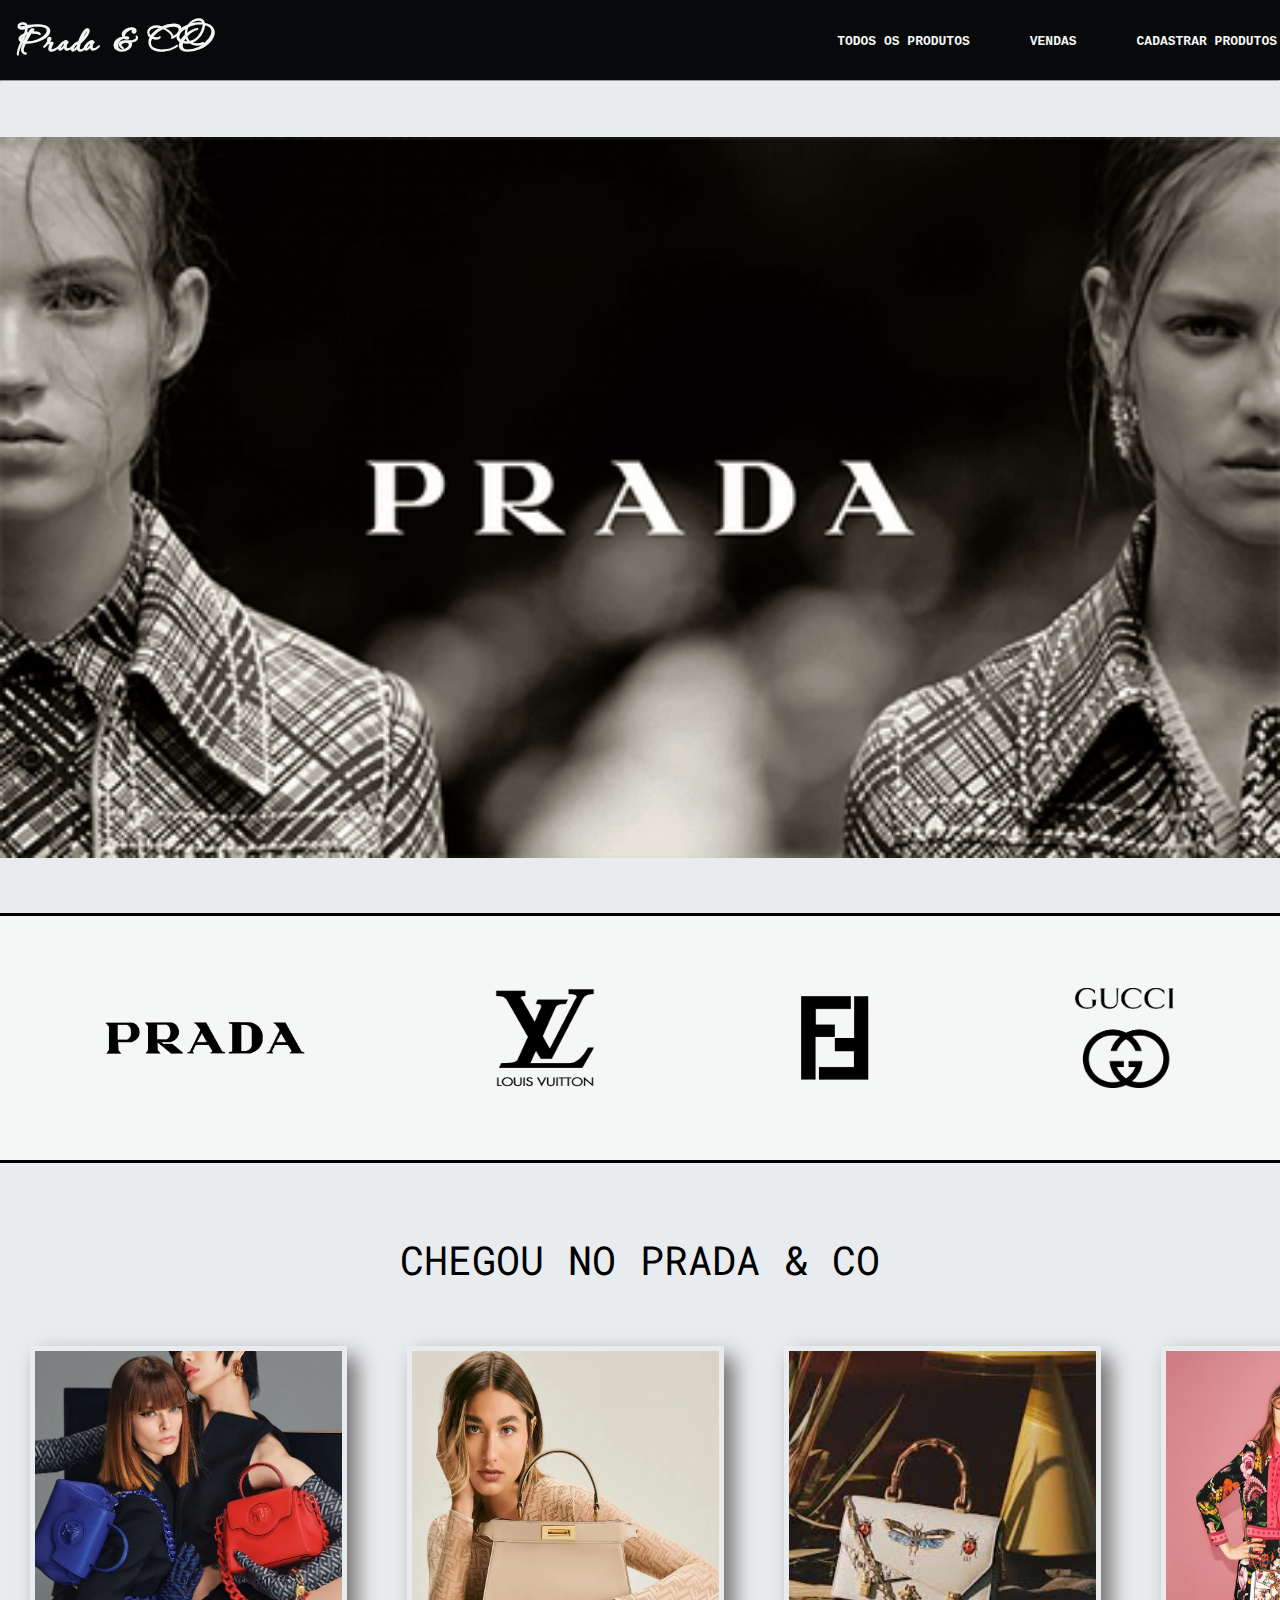
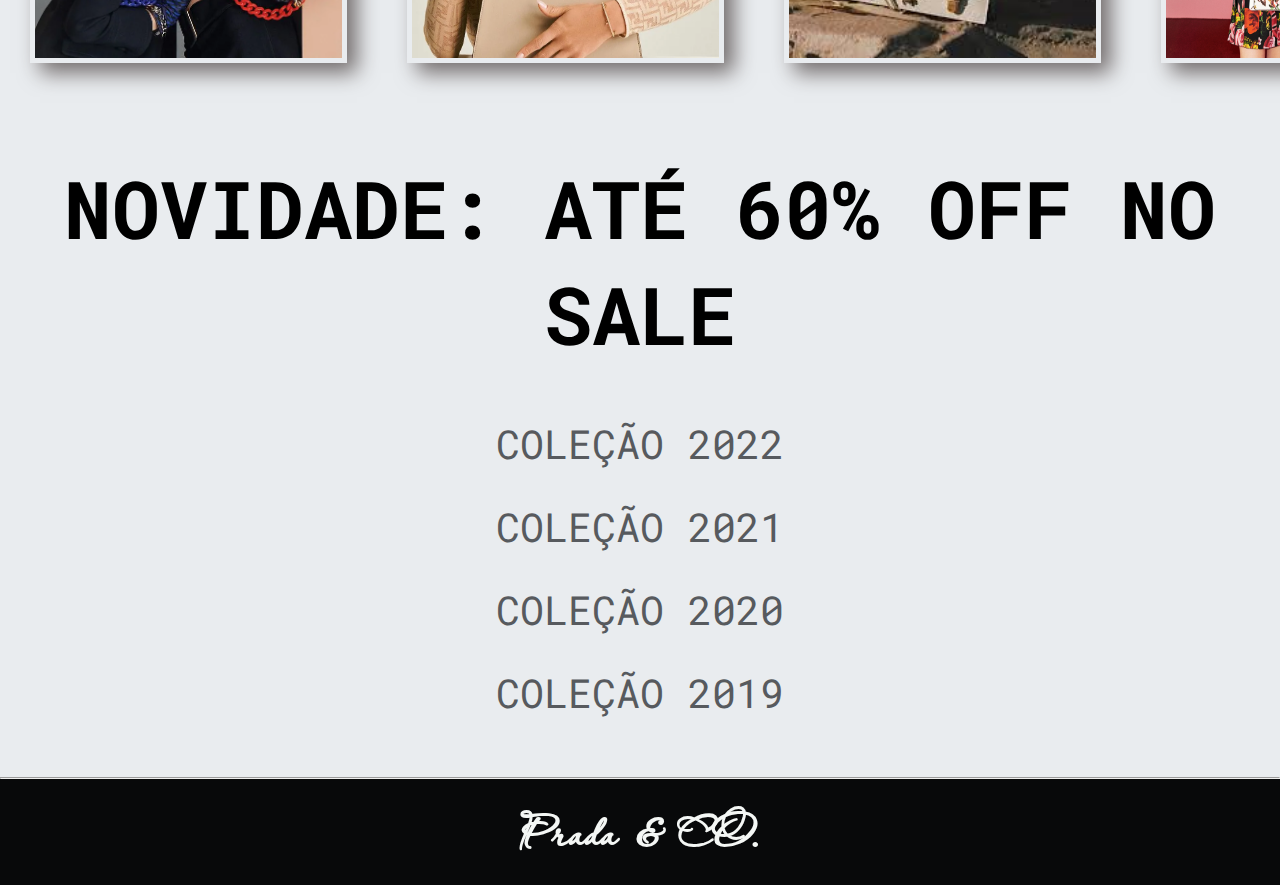
<file: index.html>
<!DOCTYPE html>
<html lang="pt-br">

<head>
    <meta charset="UTF-8">
    <meta http-equiv="X-UA-Compatible" content="IE=edge">
    <meta name="viewport" content="width=device-width, initial-scale=1.0">
    <!-- <meta http-equiv="Content-Security-Policy"
        content="default-src 'self'; img-src 'self' https://*; child-src 'none';"> -->
    <meta name="description" content="E-commerce de bolsas de Grife">
    <meta name="author" content="Isabela Gonçalves">
    <title>Prada</title>
    <link rel="shortcut icon" href="imagens/logo.png" type="image/x-icon">
    <link rel="stylesheet" href="header.css">
    <link rel="stylesheet" href="main.css">
    <link rel="stylesheet" href="footer.css">


</head>

<body>
    <header>
        <nav class="navbar">
            <a class="logo" href="index.html">
                Prada & CO
            </a>
            <ul class="navmenu">
                <li>
                    <a href="produtoscadastrados.html" class="navlink">
                        TODOS OS PRODUTOS
                    </a>

                </li>
                <li>
                    <a href="vendas.html" class="navlink">
                        VENDAS
                    </a>
                </li>
                <li>
                    <a href="cadastrarprodutos.html" class="navlink">
                        CADASTRAR PRODUTOS
                    </a>
                </li>
            </ul>
        </nav>
    </header>
    <hr>

    <main>
        <div class="videoinicial">
            <!-- <video autoplay loop muted playsinline src="imagens/cq5dam.video.pradanux-large.1920.1080.webm" width="1350"
                height="799" alt="video de apresentação" alt="video apresentação"></video> -->
            <img src="imagens/pradapagvendas.gif.gif">
        </div>
        <div class="container0">
            <img src="imagens/logopradacabeçalho.png" alt="imagem logo prada" class="prada">
            <img src="imagens/logolvindex.png" alt="imagem logo louisvuitton" class="lv">
            <img src="imagens/logofendiindex.png" alt="imagem logo fendi" class="fendi">
            <img src="imagens/Guccirodapé.png" alt="imagem logo gucci" class="gucci">
        </div>

        <!-- <div class="container">
            <div class="items">
                <img src="imagens/imagemindex.webp" class="itemsimg1" alt="coleção de bolsa 2022 gucci"></img>
            </div>
            <div class="items">
                <img src="imagens/gucciindex.jpg" class="itemsimg2" alt="coleção 2022 gucci&addidas"></img>
            </div>
        </div> -->
        <div class="chegou">
            <p>CHEGOU NO PRADA & CO</p>
        </div>
        <div class="container3">
            <div class="items3">
                <img src="imagens/imagemindex.webp" alt="coleção 2022 bolsas fendi" class="items3">     
            </div>

            <div class="items3">
                <img src="imagens/sasha.webp" alt="coleção 2022 bolsas fendi" class="items3"></img>
            </div>
            <div class="items3">
                <img src="imagens/guccibolsa.jpeg" alt="coleção 2022 bolsas fendi" class="items3"></img>
            </div>
            <div class="items3">
                <img src="imagens/gucci-garden.jpg" alt="coleção 2022 bolsas fendi" class="items3"></img>
            </div>
        </div>
        <div class="container2">
            <div class="items1">
                <h2>NOVIDADE: ATÉ 60% OFF NO SALE</h2>
                <div class="paragrafo">
                    <p>COLEÇÃO 2022</p>
                    <p>COLEÇÃO 2021</p>
                    <p>COLEÇÃO 2020</p>
                    <p>COLEÇÃO 2019</p>
                </div>
            </div>
        </div>
 


    </main>

    <hr>
    <footer class="containerfooter">

        <div class="itemsfooter">
            <h2>Prada & CO.</h2>
        </div>

    </footer>



</body>

</html>
</file>
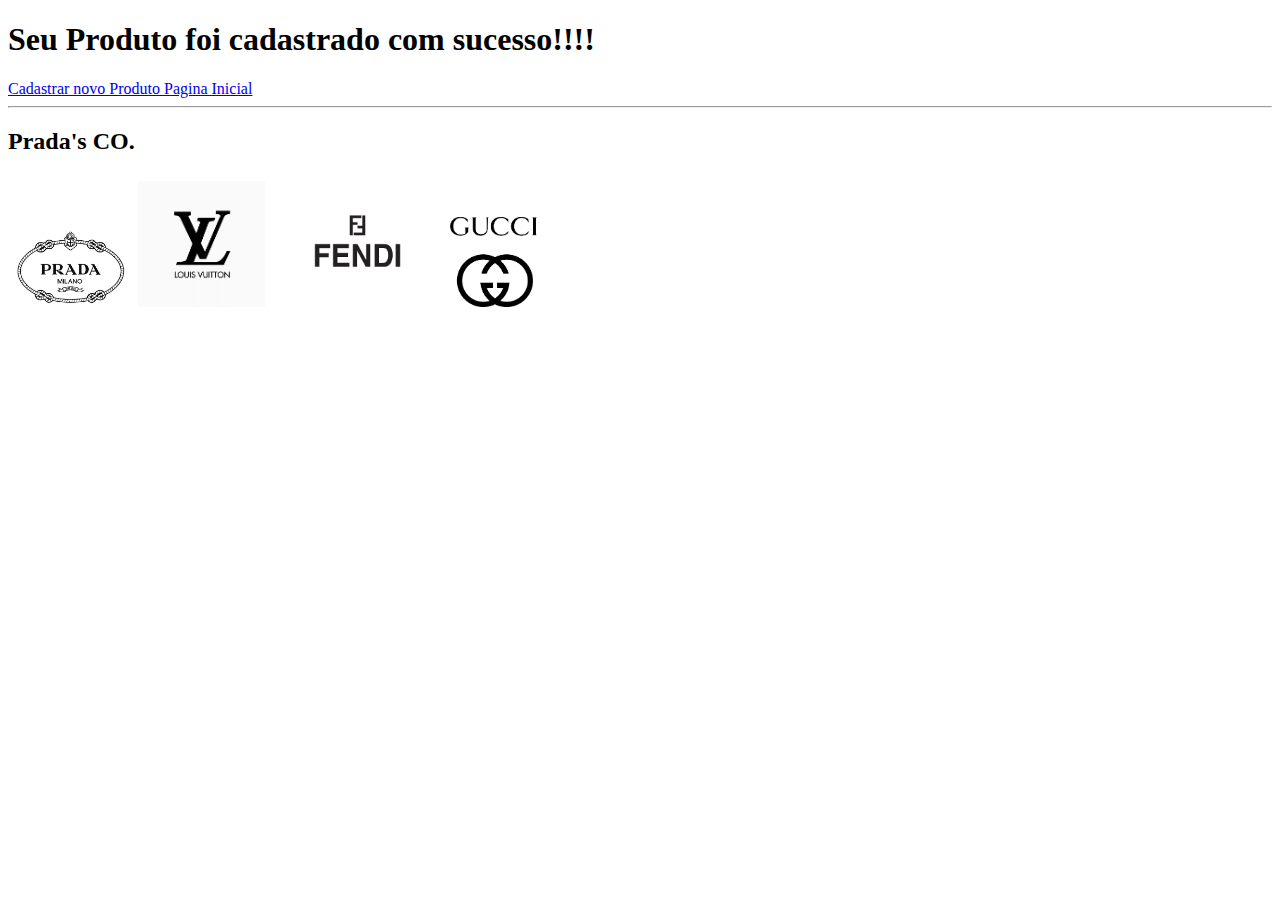
<file: cadastrado.html>
<!DOCTYPE html>
<html lang="pt-br">

<head>
    <meta charset="UTF-8">
    <meta http-equiv="X-UA-Compatible" content="IE=edge">
    <meta name="viewport" content="width=device-width, initial-scale=1.0">
    <meta http-equiv="Content-Security-Policy"
        content="default-src 'self'; img-src 'self' https://*; child-src 'none';">
    <meta name="description" content="E-commerce de bolsas de Grife">
    <meta name="author" content="Isabela Gonçalves">
    <title>Produto cadastrado com sucesso</title>
    <link rel="shortcut icon" href="imagens/logo.png" type="image/x-icon">
</head>

<body>
    <h1>Seu Produto foi cadastrado com sucesso!!!!</h1>

    <a href="cadastrarprodutos.html">
        Cadastrar novo Produto
    </a>

    <a href="index.html">
        Pagina Inicial
    </a>
    <footer>
        <hr>
        <h2>Prada's CO.</h2>
        <img src="imagens/pradarodapé.jpg" width="10%" height="10%" alt="imagem logo prada">
        <img src="imagens/lvrodapé.png" width="10%" height="10%" alt="imagem logo louisvuitton">
        <img src="imagens/fendirodape.webp" width="14%" height="14%" alt="imagem logo fendi">
        <img src="imagens/Guccirodapé.png" width="7%" height="7%" alt="imagem logo gucci">
    </footer>

</body>

</html>
</file>
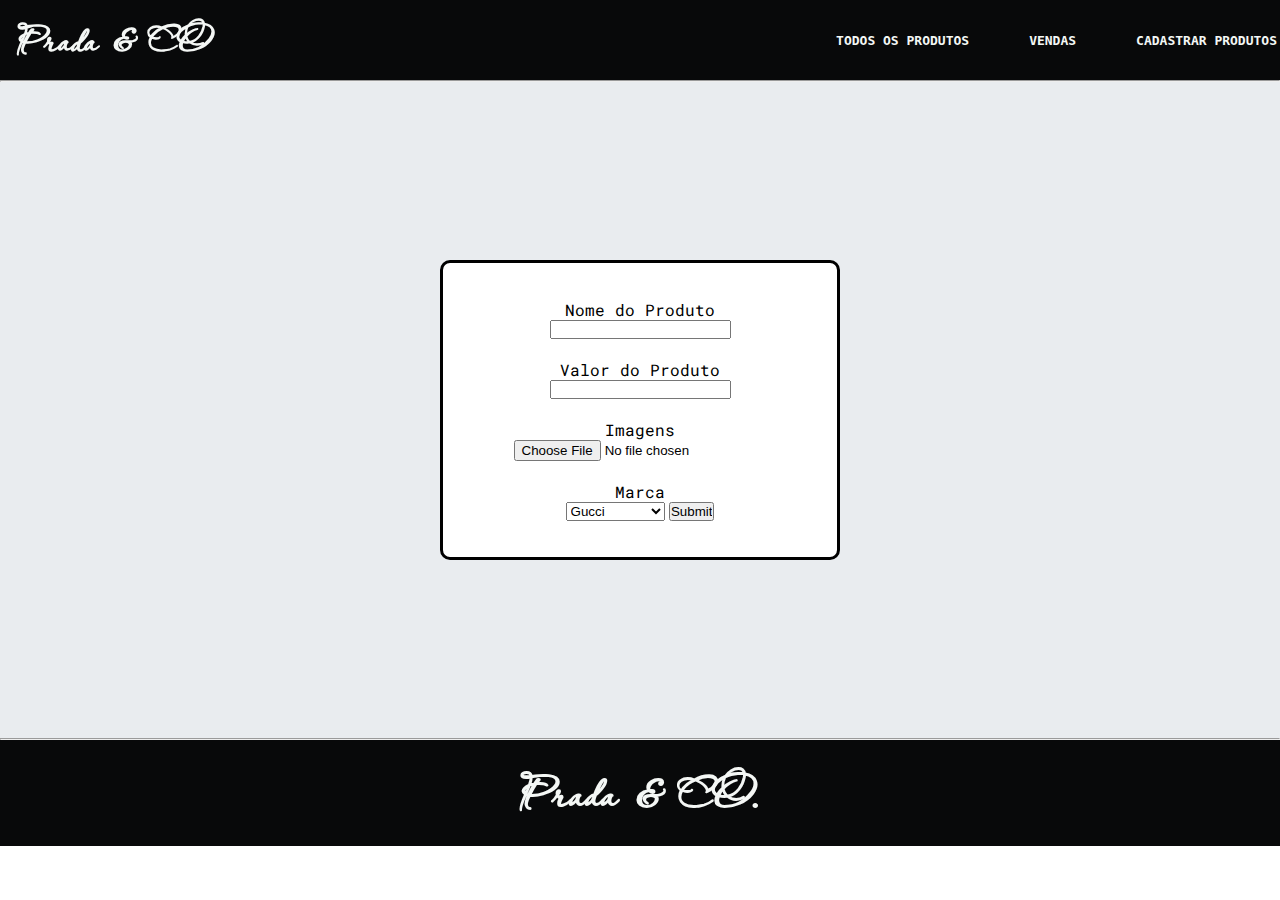
<file: cadastrarprodutos.html>
<!DOCTYPE html>
<html lang="pt-br">

<head>
    <meta charset="UTF-8">
    <meta http-equiv="X-UA-Compatible" content="IE=edge">
    <meta name="viewport" content="width=device-width, initial-scale=1.0">
    <!-- <meta http-equiv="Content-Security-Policy"
        content="default-src 'self'; img-src 'self' https://*; child-src 'none';"> -->
    <meta name="description" content="E-commerce de bolsas de Grife">
    <meta name="author" content="Isabela Gonçalves">
    <title>PRODUTOS CADASTRADOS</title>
    <link rel="shortcut icon" href="imagens/logo.png" type="image/x-icon">
    <link rel="stylesheet" href="header.css">
    <link rel="stylesheet" href="main.css">
    <link rel="stylesheet" href="footer.css">
    <link rel="stylesheet" href="cadastrarprod.css">

</head>

<body>
    <header>
        <nav class="navbar">
            <a class="logo" href="index.html">
                Prada & CO
            </a>
            <ul class="navmenu">
                <li>
                    <a href="produtoscadastrados.html" class="navlink">
                        TODOS OS PRODUTOS
                    </a>

                </li>
                <li>
                    <a href="vendas.html" class="navlink">
                        VENDAS
                    </a>
                </li>
                <li>
                    <a href="cadastrarprodutos.html" class="navlink">
                        CADASTRAR PRODUTOS
                    </a>
                </li>
            </ul>
        </nav>
    </header>
    <hr>


    <main>
        <div class="item">
            <form action="cadastrado.html" class="container">
                <div class="lab">
                    <label for="fname">Nome do Produto</label><br>
                    <input type="text" id="fname" name="fname"><br>
                </div>
                <div class="lab">
                    <label for="lname">Valor do Produto</label><br>
                    <input type="number" id="lname" name="lname"><br>
                </div>
                <div class="lab">
                    <label for="lfile">Imagens</label><br>
                    <input type="file" id="lfile" name="lfile"><br>
                </div>
                <div class="lab"> 
                    <label for="bags">Marca</label><br>
                    <select>
                        <option value="prada">Prada</option>
                        <option value="louis vuitton">Louis Vuitton</option>
                        <option value="gucci" selected>Gucci</option>
                        <option value="fendi">Fendi</option>
                    </select>
                    <input type="submit">
                </div>
            </form>
        </div>
    </main>

    <hr>
    <footer class="containerfooter">

        <div class="itemsfooter">
            <h2>Prada & CO.</h2>
        </div>

    </footer>


</body>

</html>
</file>
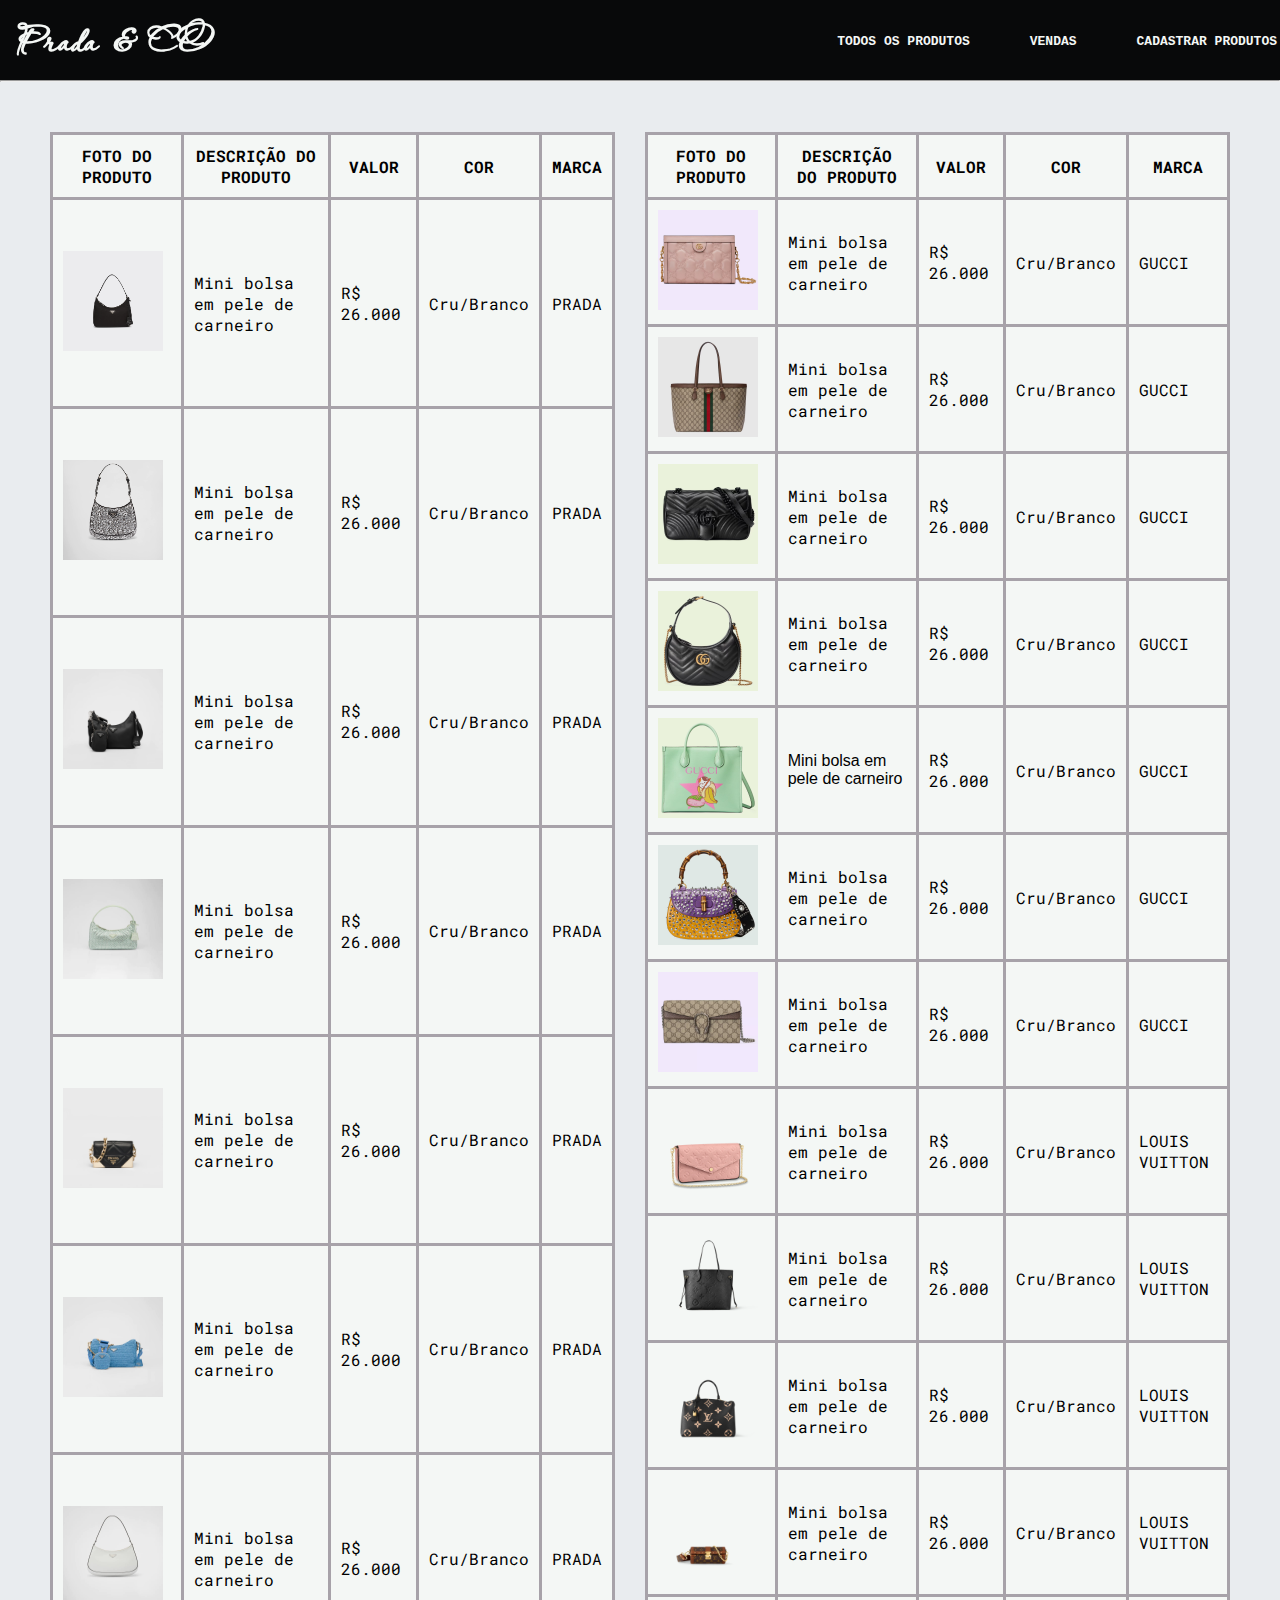
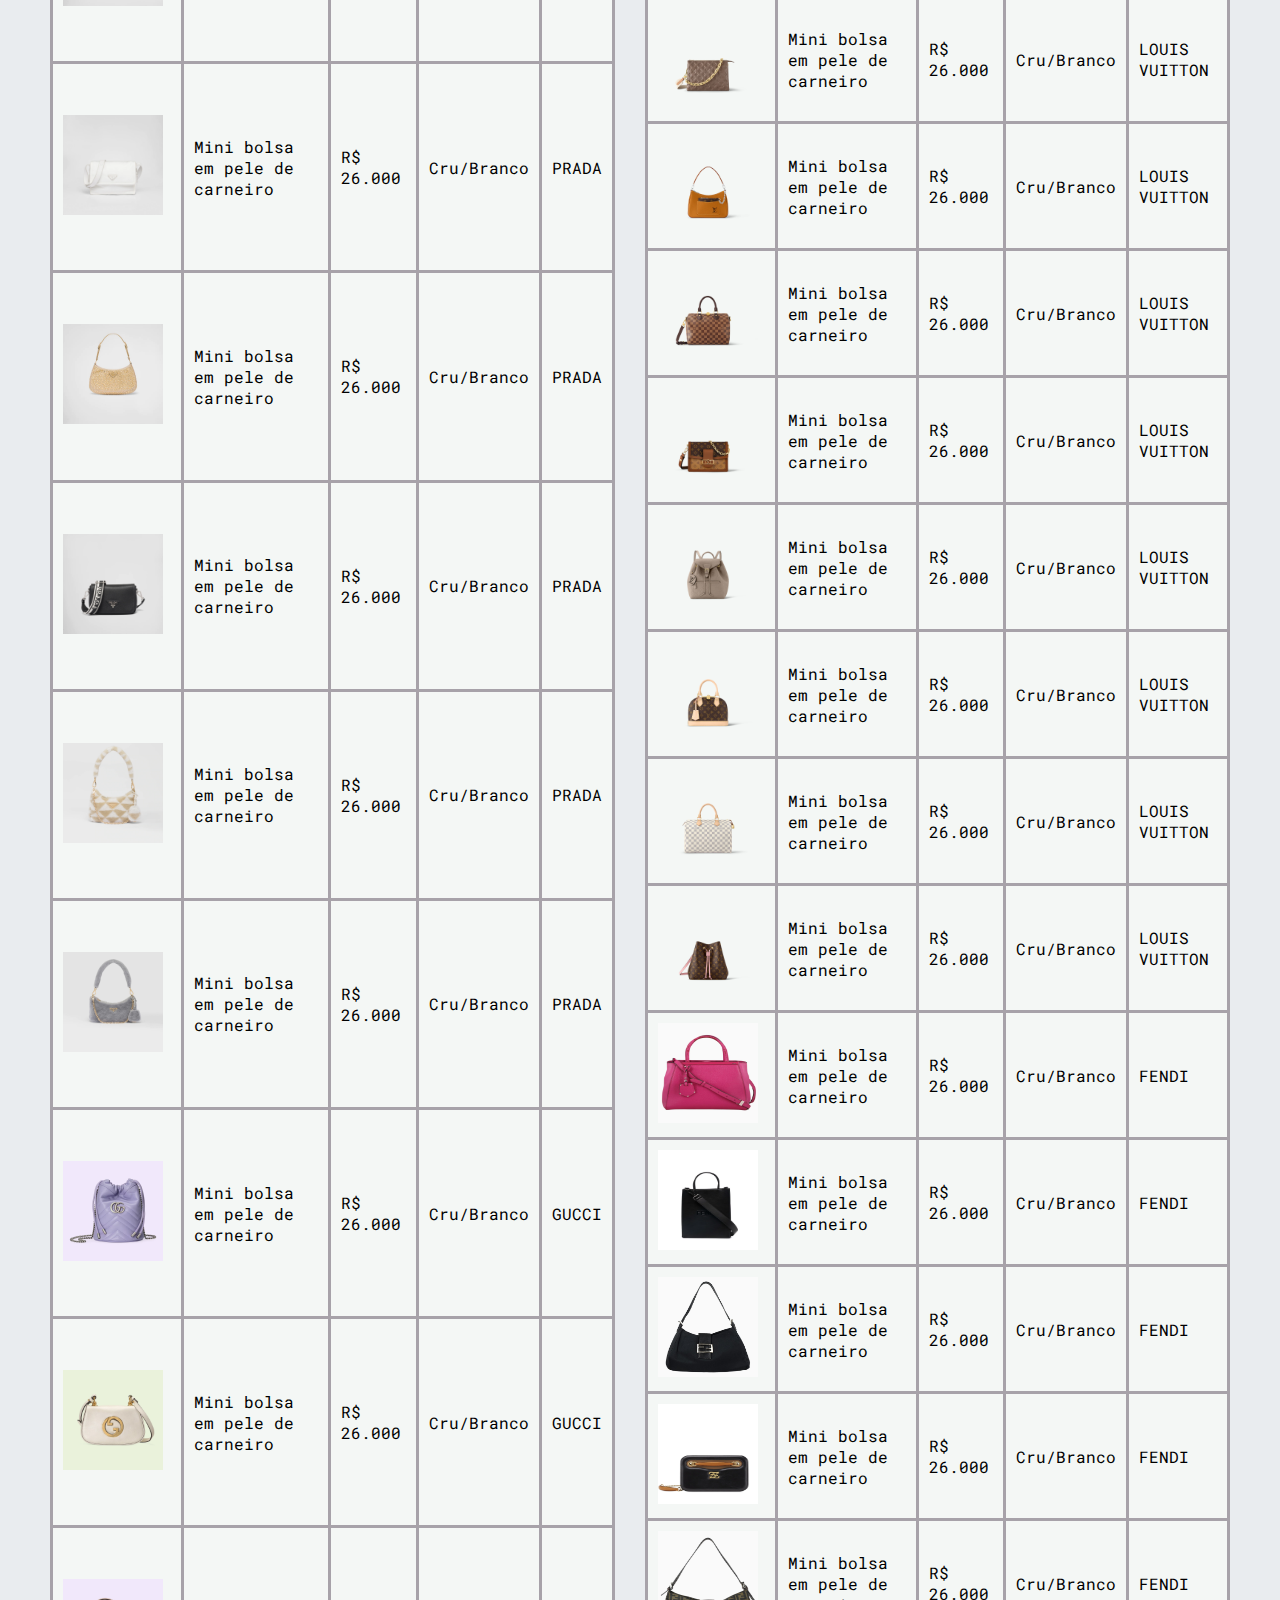
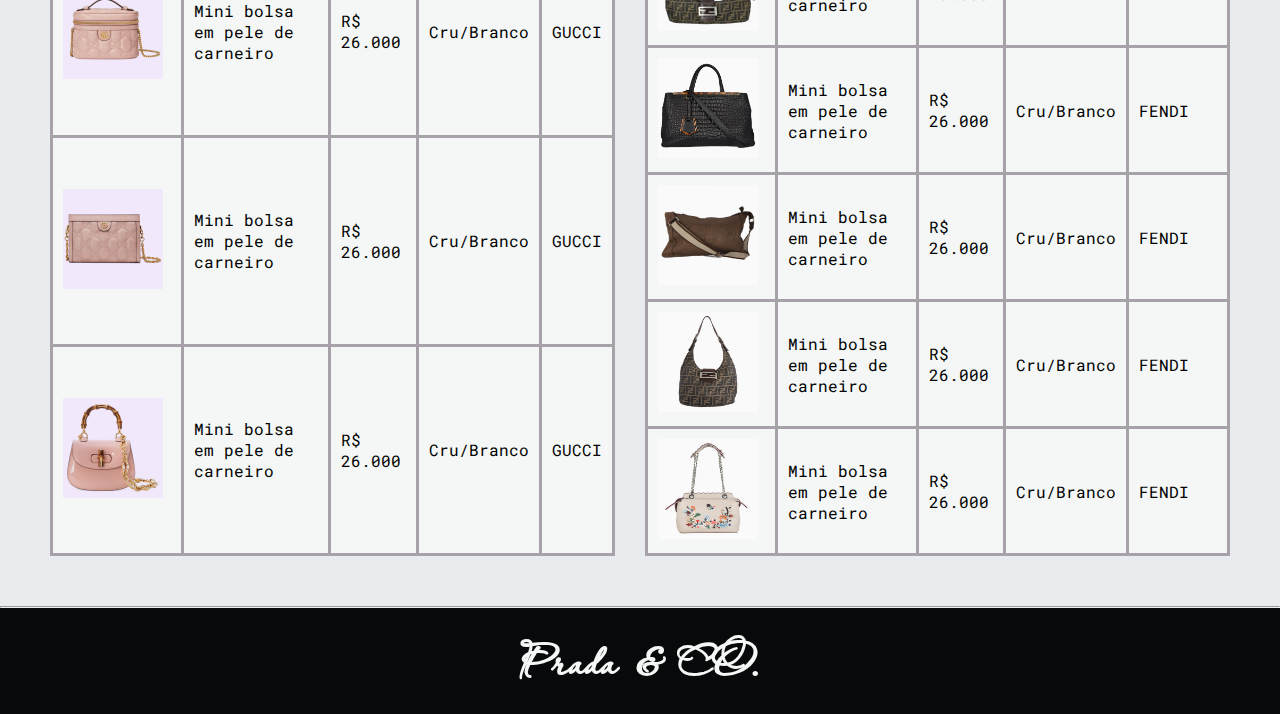
<file: produtoscadastrados.html>
<!DOCTYPE html>
<html lang="pt-br">

<head>
    <meta charset="UTF-8">
    <meta http-equiv="X-UA-Compatible" content="IE=edge">
    <meta name="viewport" content="width=device-width, initial-scale=1.0">
    <!-- <meta http-equiv="Content-Security-Policy"
        content="default-src 'self'; img-src 'self' https://*; child-src 'none';">
    <meta name="description" content="E-commerce de bolsas de Grife"> -->
    <meta name="author" content="Isabela Gonçalves">
    <title>PRODUTOS CADASTRADOS</title>
    <link rel="shortcut icon" href="imagens/logo.png" type="image/x-icon">
    <link rel="stylesheet" href="header.css">
    <link rel="stylesheet" href="main.css">
    <link rel="stylesheet" href="footer.css">
    <link rel="stylesheet" href="cadastrados.css">

</head>

<body>
    <header>
        <nav class="navbar">
            <a class="logo" href="index.html">
                Prada & CO
            </a>
            <ul class="navmenu">
                <li>
                    <a href="produtoscadastrados.html" class="navlink">
                        TODOS OS PRODUTOS
                    </a>

                </li>
                <li>
                    <a href="vendas.html" class="navlink">
                        VENDAS
                    </a>
                </li>
                <li>
                    <a href="cadastrarprodutos.html" class="navlink">
                        CADASTRAR PRODUTOS
                    </a>
                </li>
            </ul>
        </nav>
    </header>
    <hr>

    <main class="tabela">
        <table>
            <thead>
                <th>
                    <p>FOTO DO PRODUTO<br>
                    </p>
                </th>
                <th>
                    <p>DESCRIÇÃO DO PRODUTO<br>
                    </p>
                </th>
                <th>
                    <p>VALOR<br>
                    </p>
                </th>
                <th>
                    <p>COR<br>
                    </p>
                </th>
                <th>
                    <p>MARCA<br>
                    </p>
                </th>
            </thead>
            <tbody>
                <tr>
                    <td>
                        <img src="imagens/bolsapreta.webp" alt="imagem bolsa">
                    </td>
                    <td>
                        Mini bolsa em pele de carneiro<br>
                    <td>
                        R$ 26.000<br>
                    </td>
                    <td>
                        Cru/Branco<br>
                    </td>
                    <td>
                        PRADA<br>
                    </td>

                </tr>
                <tr>
                    <td>
                        <img src="imagens/bolsaprata.webp" alt="imagem bolsa">
                    </td>
                    <td>
                        Mini bolsa em pele de carneiro<br>
                    </td>
                    <td>
                        R$ 26.000<br>
                    </td>
                    <td>
                        Cru/Branco<br>
                    </td>
                    <td>
                        PRADA<br>
                    </td>
                </tr>
                <tr>
                    <td>
                        <img src="imagens/bolsapreta2.webp" alt="imagem bolsa">
                    </td>
                    <td>
                        Mini bolsa em pele de carneiro<br>
                    </td>
                    <td>
                        R$ 26.000<br>
                    </td>
                    <td>
                        Cru/Branco<br>
                    </td>
                    <td>
                        PRADA<br>
                    </td>
                </tr>
                <tr>
                    <td>
                        <img src="imagens/bolsaprata2.jpeg" alt="imagem bolsa">
                    </td>
                    <td>
                        Mini bolsa em pele de carneiro<br>
                    </td>
                    <td>
                        R$ 26.000<br>
                    </td>
                    <td>
                        Cru/Branco<br>
                    </td>
                    <td>
                        PRADA<br>
                    </td>
                </tr>
                <td>
                    <img src="imagens/bolsa pretae dourada.webp" alt="imagem bolsa">
                </td>
                <td>
                    Mini bolsa em pele de carneiro<br>
                </td>
                <td>
                    R$ 26.000<br>
                </td>
                <td>
                    Cru/Branco<br>
                </td>
                <td>
                    PRADA<br>
                </td>
                </tr>
                <tr>
                    <td>
                        <img src="imagens/bolsaazul.jpeg" alt="imagem bolsa">
                    </td>
                    <td>
                        Mini bolsa em pele de carneiro<br>
                    </td>
                    <td>
                        R$ 26.000<br>
                    </td>
                    <td>
                        Cru/Branco<br>
                    </td>
                    <td>
                        PRADA<br>
                    </td>
                </tr>
                <tr>
                    <td>
                        <img src="imagens/bolsabranca.jpeg" alt="imagem bolsa">
                    </td>
                    <td>
                        Mini bolsa em pele de carneiro<br>
                    </td>
                    <td>
                        R$ 26.000<br>
                    </td>
                    <td>
                        Cru/Branco<br>
                    </td>
                    <td>
                        PRADA<br>
                    </td>
                </tr>
                <td>
                    <img src="imagens/bolsabranca.webp" alt="imagem bolsa">
                </td>
                <td>
                    Mini bolsa em pele de carneiro<br>
                </td>
                <td>
                    R$ 26.000<br>
                </td>
                <td>
                    Cru/Branco<br>
                </td>
                <td>
                    PRADA<br>
                </td>
                </tr>
                <tr>
                    <td>
                        <img src="imagens/bolsadourada.jpeg" alt="imagem bolsa">
                    </td>
                    <td>
                        Mini bolsa em pele de carneiro<br>
                    </td>
                    <td>
                        R$ 26.000<br>
                    </td>
                    <td>
                        Cru/Branco<br>
                    </td>
                    <td>
                        PRADA<br>
                    </td>
                </tr>
                <tr>
                    <td>
                        <img src="imagens/bolsap&b.webp" alt="imagem bolsa">
                    </td>
                    <td>
                        Mini bolsa em pele de carneiro<br>
                    </td>
                    <td>
                        R$ 26.000<br>
                    </td>
                    <td>
                        Cru/Branco<br>
                    </td>
                    <td>
                        PRADA<br>
                    </td>
                </tr>
                <td>
                    <img src="imagens/bolsapelomarom.webp" alt="imagem bolsa">
                </td>
                <td>
                    Mini bolsa em pele de carneiro<br>
                </td>
                <td>
                    R$ 26.000<br>
                </td>
                <td>
                    Cru/Branco<br>
                </td>
                <td>
                    PRADA<br>
                </td>
                </tr>
                <tr>
                    <td>
                        <img src="imagens/bolsapelo.jpeg" alt="imagem bolsa">
                    </td>
                    <td>
                        Mini bolsa em pele de carneiro<br>
                    </td>
                    <td>
                        R$ 26.000<br>
                    </td>
                    <td>
                        Cru/Branco<br>
                    </td>
                    <td>
                        PRADA<br>
                    </td>
                </tr>

                <tr>
                    <td>
                        <img src="imagens/bolsaazulgucci.avif" alt="imagem bolsa">
                    </td>
                    <td>
                        Mini bolsa em pele de carneiro<br>
                    </td>
                    <td>
                        R$ 26.000<br>
                    </td>
                    <td>
                        Cru/Branco<br>
                    </td>
                    <td>
                        GUCCI<br>
                    </td>
                </tr>
                <tr>
                    <td>
                        <img src="imagens/bolsabrancagucci.avif" alt="imagem bolsa">
                    </td>
                    <td>
                        Mini bolsa em pele de carneiro<br>
                    </td>
                    <td>
                        R$ 26.000<br>
                    </td>
                    <td>
                        Cru/Branco<br>
                    </td>
                    <td>
                        GUCCI<br>
                    </td>
                </tr>
                <tr>
                    <td>
                        <img src="imagens/bolsamalagucci.avif" alt="imagem bolsa">
                    </td>
                    <td>
                        Mini bolsa em pele de carneiro<br>
                    </td>
                    <td>
                        R$ 26.000<br>
                    </td>
                    <td>
                        Cru/Branco<br>
                    </td>
                    <td>
                        GUCCI<br>
                    </td>
                </tr>
                <tr>
                    <td>
                        <img src="imagens/bolsarosagucci.avif" alt="imagem bolsa">
                    </td>
                    <td>
                        Mini bolsa em pele de carneiro<br>
                    </td>
                    <td>
                        R$ 26.000<br>
                    </td>
                    <td>
                        Cru/Branco<br>
                    </td>
                    <td>
                        GUCCI<br>
                    </td>
                </tr>
                <tr>
                    <td>
                        <img src="imagens/bolsarosagucci2.avif" alt="imagem bolsa">
                    </td>
                    <td>
                        Mini bolsa em pele de carneiro<br>
                    </td>
                    <td>
                        R$ 26.000<br>
                    </td>
                    <td>
                        Cru/Branco<br>
                    </td>
                    <td>
                        GUCCI<br>
                    </td>
                </tr>
            </tbody>
        </table>


        <table>
            <thead>
                <th>
                    <p>FOTO DO PRODUTO<br>
                    </p>
                </th>
                <th>
                    <p>DESCRIÇÃO DO PRODUTO<br>
                    </p>
                </th>
                <th>
                    <p>VALOR<br>
                    </p>
                </th>
                <th>
                    <p>COR<br>
                    </p>
                </th>
                <th>
                    <p>MARCA<br>
                    </p>
                </th>
            </thead>
            <tbody>

                <tr>
                    <td>
                        <img src="imagens/bolsarosagucci.avif" alt="imagem bolsa">
                    </td>
                    <td>
                        Mini bolsa em pele de carneiro<br>
                    </td>
                    <td>
                        R$ 26.000<br>
                    </td>
                    <td>
                        Cru/Branco<br>
                    </td>
                    <td>
                        GUCCI<br>
                    </td>
                </tr>
                <tr>
                    <td>
                        <img src="imagens/bolsafaixagucci.avif" alt="imagem bolsa">
                    </td>
                    <td>
                        Mini bolsa em pele de carneiro<br>
                    </td>
                    <td>
                        R$ 26.000<br>
                    </td>
                    <td>
                        Cru/Branco<br>
                    </td>
                    <td>
                        GUCCI<br>
                    </td>
                </tr>
                <tr>
                    <td>
                        <img src="imagens/bolsapretagucci2.avif" alt="imagem bolsa">
                    </td>
                    <td>
                        Mini bolsa em pele de carneiro<br>
                    </td>
                    <td>
                        R$ 26.000<br>
                    </td>
                    <td>
                        Cru/Branco<br>
                    </td>
                    <td>
                        GUCCI<br>
                    </td>
                </tr>
                <tr>
                    <td>

                        <img src="imagens/bolsapretagucci.avif" alt="imagem bolsa">
                    </td>
                    <td>

                        Mini bolsa em pele de carneiro<br>
                    </td>
                    <td>
                        R$ 26.000<br>
                    </td>
                    <td>
                        Cru/Branco<br>
                    </td>
                    <td>
                        GUCCI<br>
                    </td>
                </tr>
                </tr>
                <tr>
                    <td>
                        <img src="imagens/bolsacoloridagucci.avif" alt="imagem bolsa">
                    </td>
                    <td>
                        <p>Mini bolsa em pele de carneiro<br>
                    </td>
                    <td>
                        R$ 26.000<br>
                    </td>
                    <td>
                        Cru/Branco<br>
                    </td>
                    <td>
                        GUCCI<br>
                    </td>
                </tr>
                <tr>
                    <td>
                        <img src="imagens/bolsacoloridagucci2.avif" alt="imagem bolsa">
                    </td>
                    <td>
                        Mini bolsa em pele de carneiro<br>
                    </td>
                    <td>
                        R$ 26.000<br>
                    </td>
                    <td>
                        Cru/Branco<br>
                    </td>
                    <td>
                        GUCCI<br>
                    </td>
                </tr>
                <tr>
                    <td>
                        <img src="imagens/bolsamarromgucci.avif" alt="imagem bolsa">
                    </td>
                    <td>
                        Mini bolsa em pele de carneiro<br>
                    </td>
                    <td>
                        R$ 26.000<br>
                    </td>
                    <td>
                        Cru/Branco<br>
                    </td>
                    <td>
                        GUCCI<br>
                    </td>
                </tr>
                <tr>
                    <td>
                        <img src="imagens/louisvuitton/bolsarosalv.webp" alt="imagem bolsa">
                    </td>
                    <td>
                        Mini bolsa em pele de carneiro<br>
                    </td>
                    <td>
                        R$ 26.000<br>
                    </td>
                    <td>
                        Cru/Branco<br>
                    </td>
                    <td>
                        LOUIS VUITTON<br>
                    </td>
                </tr>
                <tr>
                    <td>
                        <img src="imagens/louisvuitton/bolsapretalv2.webp" alt="imagem bolsa">
                    </td>
                    <td>
                        Mini bolsa em pele de carneiro<br>
                    </td>
                    <td>
                        R$ 26.000<br>
                    </td>
                    <td>
                        Cru/Branco<br>
                    </td>
                    <td>
                        LOUIS VUITTON<br>
                    </td>
                </tr>
                <tr>
                    <td>
                        <img src="imagens/louisvuitton/bolsapretalv.webp" alt="imagem bolsa">
                    </td>
                    <td>
                        Mini bolsa em pele de carneiro<br>
                    </td>
                    <td>
                        R$ 26.000<br>
                    </td>
                    <td>
                        Cru/Branco<br>
                    </td>
                    <td>
                        LOUIS VUITTON<br>
                    </td>
                </tr>
                <tr>
                    <td>
                        <img src="imagens/louisvuitton/bolsapequenalv.webp" alt="imagem bolsa">
                    </td>
                    <td>
                        Mini bolsa em pele de carneiro<br>
                    </td>
                    <td>
                        R$ 26.000<br>
                    </td>
                    <td>
                        Cru/Branco<br>
                    </td>
                    <td>
                        LOUIS VUITTON<br>
                    </td>
                </tr>
                <tr>
                    <td>
                        <img src="imagens/louisvuitton/bolsamarromlv.webp" alt="imagem bolsa">
                    </td>
                    <td>
                        Mini bolsa em pele de carneiro<br>
                    </td>
                    <td>
                        R$ 26.000<br>
                    </td>
                    <td>
                        Cru/Branco<br>
                    </td>
                    <td>
                        LOUIS VUITTON<br>
                    </td>
                <tr>
                    <td>
                        <img src="imagens/louisvuitton/bolsalaranjalv.webp" alt="imagem bolsa">
                    </td>
                    <td>
                        Mini bolsa em pele de carneiro<br>
                    </td>
                    <td>
                        R$ 26.000<br>
                    </td>
                    <td>
                        Cru/Branco<br>
                    </td>
                    <td>
                        LOUIS VUITTON<br>
                    </td>
                <tr>
                    <td>
                        <img src="imagens/louisvuitton/bolsagrandemarromlv.webp" alt="imagem bolsa">
                    </td>
                    <td>
                        Mini bolsa em pele de carneiro<br>
                    </td>
                    <td>
                        R$ 26.000<br>
                    </td>
                    <td>
                        Cru/Branco<br>
                    </td>
                    <td>
                        LOUIS VUITTON<br>
                    </td>
                </tr>
                <tr>
                    <td>
                        <img src="imagens/louisvuitton/bolsacoloridalv.webp" alt="imagem bolsa">
                    </td>
                    <td>
                        Mini bolsa em pele de carneiro<br>
                    </td>
                    <td>
                        R$ 26.000<br>
                    </td>
                    <td>
                        Cru/Branco<br>
                    </td>
                    <td>
                        LOUIS VUITTON<br>
                    </td>
                </tr>
                <tr>
                    <td>
                        <img src="imagens/louisvuitton/bolsacinzalv.webp" alt="imagem bolsa">
                    </td>
                    <td>
                        Mini bolsa em pele de carneiro<br>
                    </td>
                    <td>
                        R$ 26.000<br>
                    </td>
                    <td>
                        Cru/Branco<br>
                    </td>
                    <td>
                        LOUIS VUITTON<br>
                    </td>
                </tr>
                <tr>
                    <td>
                        <img src="imagens/louisvuitton/bolsacbrancalv.webp" alt="imagem bolsa">
                    </td>
                    <td>
                        Mini bolsa em pele de carneiro<br>
                    </td>
                    <td>
                        R$ 26.000<br>
                    </td>
                    <td>
                        Cru/Branco<br>
                    </td>
                    <td>
                        LOUIS VUITTON<br>
                    </td>
                </tr>
                <tr>
                    <td>
                        <img src="imagens/louisvuitton/bolsabrancalv.webp" alt="imagem bolsa">
                    </td>
                    <td>
                        Mini bolsa em pele de carneiro<br>
                    </td>
                    <td>
                        R$ 26.000<br>
                    </td>
                    <td>
                        Cru/Branco<br>
                    </td>
                    <td>
                        LOUIS VUITTON<br>
                    </td>
                </tr>
                <tr>
                    <td>
                        <img src="imagens/louisvuitton/bolsaalçcarosalv.webp" alt="imagem bolsa">
                    </td>
                    <td>
                        Mini bolsa em pele de carneiro<br>
                    </td>
                    <td>
                        R$ 26.000<br>
                    </td>
                    <td>
                        Cru/Branco<br>
                    </td>
                    <td>
                        LOUIS VUITTON<br>
                    </td>
                </tr>
                <tr>
                    <td>
                        <img src="imagens/fendi/bolsarosafendi.jpg" alt="imagem bolsa">
                    </td>
                    <td>
                        Mini bolsa em pele de carneiro<br>
                    </td>
                    <td>
                        R$ 26.000<br>
                    </td>
                    <td>
                        Cru/Branco<br>
                    </td>
                    <td>
                        FENDI<br>
                    </td>
                </tr>
                <tr>
                    <td>
                        <img src="imagens/fendi/bolsapretafendi.webp" alt="imagem bolsa">
                    </td>
                    <td>
                        Mini bolsa em pele de carneiro<br>
                    </td>
                    <td>
                        R$ 26.000<br>
                    </td>
                    <td>
                        Cru/Branco<br>
                    </td>
                    <td>
                        FENDI<br>
                    </td>
                </tr>
                <tr>
                    <td>
                        <img src="imagens/fendi/bolsapretafendi.jpg" alt="imagem bolsa">
                    </td>
                    <td>
                        Mini bolsa em pele de carneiro<br>
                    </td>
                    <td>
                        R$ 26.000<br>
                    </td>
                    <td>
                        Cru/Branco<br>
                    </td>
                    <td>
                        FENDI<br>
                    </td>
                </tr>
                <tr>
                    <td>
                        <img src="imagens/fendi/bolsapoketfendi.webp" alt="imagem bolsa">
                    </td>
                    <td>
                        Mini bolsa em pele de carneiro<br>
                    </td>
                    <td>
                        R$ 26.000<br>
                    </td>
                    <td>
                        Cru/Branco<br>
                    </td>
                    <td>
                        FENDI<br>
                    </td>
                </tr>
                <tr>
                    <td>
                        <img src="imagens/fendi/bolsapequenafendi.jpg" alt="imagem bolsa">
                    </td>
                    <td>
                        Mini bolsa em pele de carneiro<br>
                    </td>
                    <td>
                        R$ 26.000<br>
                    </td>
                    <td>
                        Cru/Branco<br>
                    </td>
                    <td>
                        FENDI<br>
                    </td>
                </tr>
                <tr>
                    <td>
                        <img src="imagens/fendi/bolsaonçafendi.jpg" alt="imagem bolsa">
                    </td>
                    <td>
                        Mini bolsa em pele de carneiro<br>
                    </td>
                    <td>
                        R$ 26.000<br>
                    </td>
                    <td>
                        Cru/Branco<br>
                    </td>
                    <td>
                        FENDI<br>
                    </td>
                </tr>
                <tr>
                    <td>
                        <img src="imagens/fendi/bolsamarromgrandefendi.jpg" alt="imagem bolsa">
                    </td>
                    <td>
                        Mini bolsa em pele de carneiro<br>
                    </td>
                    <td>
                        R$ 26.000<br>
                    </td>
                    <td>
                        Cru/Branco<br>
                    </td>
                    <td>
                        FENDI<br>
                    </td>
                </tr>
                <tr>
                    <td>
                        <img src="imagens/fendi/bolsamarromfendi.jpg" alt="imagem bolsa">
                    </td>
                    <td>
                        Mini bolsa em pele de carneiro<br>
                    </td>
                    <td>
                        R$ 26.000<br>
                    </td>
                    <td>
                        Cru/Branco<br>
                    </td>
                    <td>
                        FENDI<br>
                    </td>
                </tr>
                <tr>
                    <td>
                        <img src="imagens/fendi/bolsacoloridafendi.jpg" alt="imagem bolsa">
                    </td>
                    <td>
                        Mini bolsa em pele de carneiro<br>
                    </td>
                    <td>
                        R$ 26.000<br>
                    </td>
                    <td>
                        Cru/Branco<br>
                    </td>
                    <td>
                        FENDI<br>
                    </td>
                </tr>
            </tbody>
        </table>
    </main>

    <hr>
    <footer class="containerfooter">

        <div class="itemsfooter">
            <h2>Prada & CO.</h2>
        </div>

    </footer>

</body>

</html>
</file>
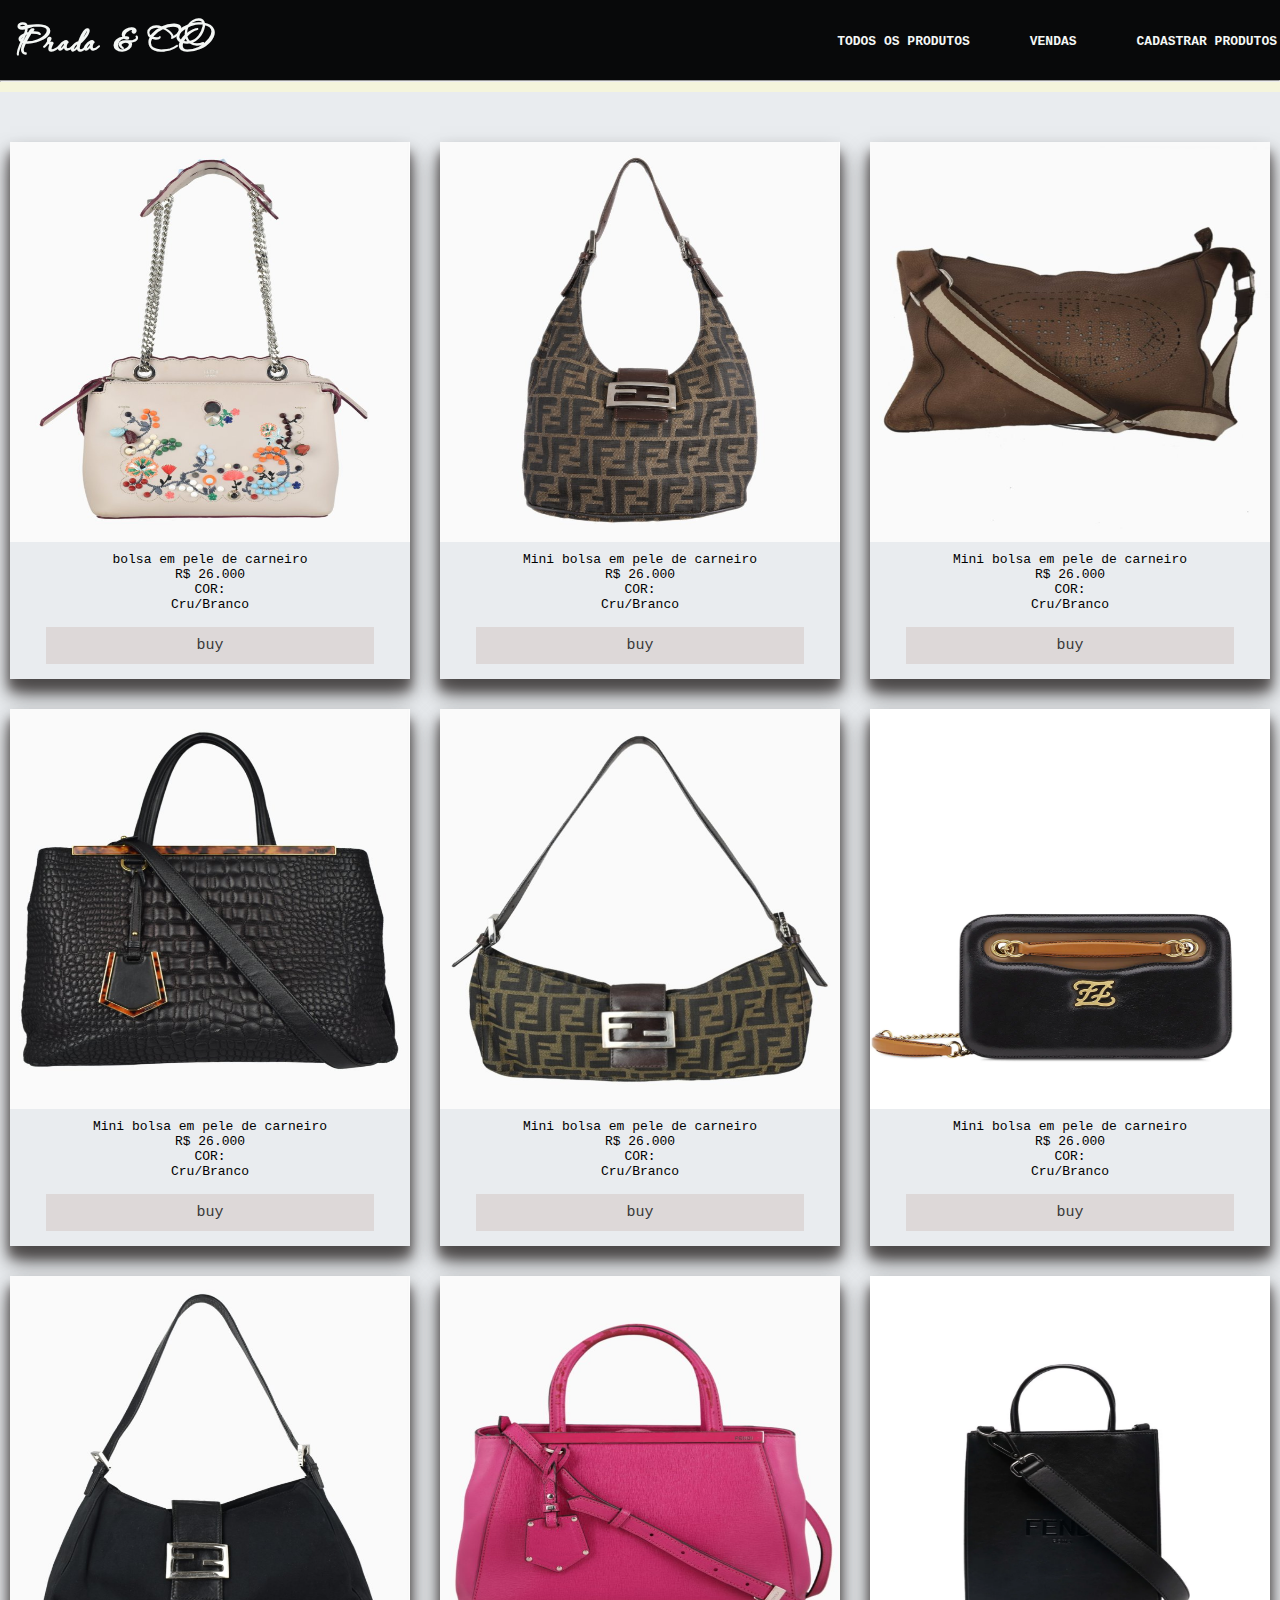
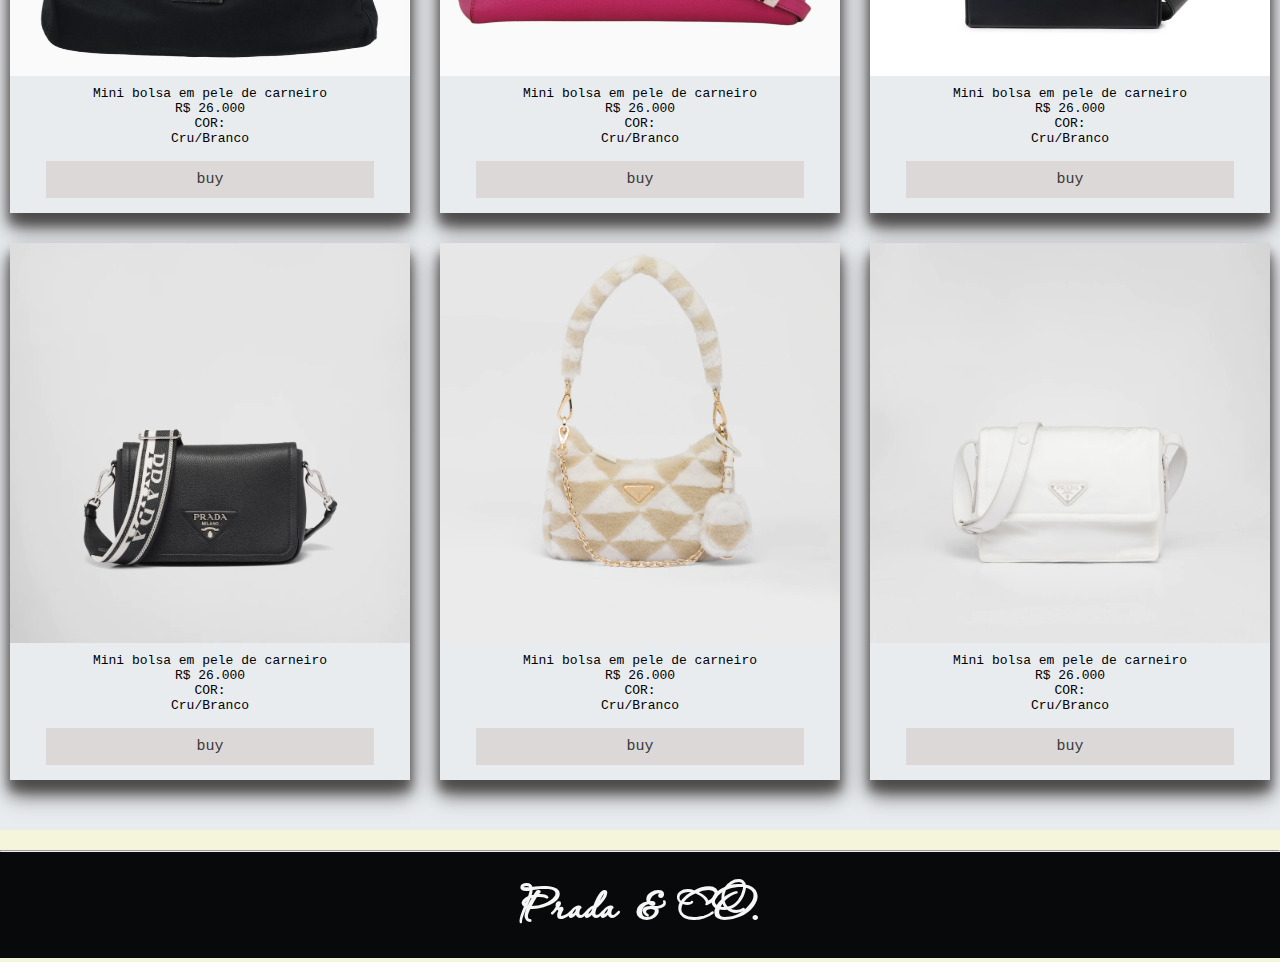
<file: vendasfendi.html>
<!DOCTYPE html>
<html lang="pt-br">

<head>
    <meta charset="UTF-8">
    <meta http-equiv="X-UA-Compatible" content="IE=edge">
    <meta name="viewport" content="width=device-width, initial-scale=1.0">
    <!-- <meta http-equiv="Content-Security-Policy"
        content="default-src 'self'; img-src 'self' https://*; child-src 'none';"> -->
    <meta name="description" content="E-commerce de bolsas de Grife">
    <meta name="author" content="Isabela Gonçalves">
    <title>VENDAS</title>
    <link rel="shortcut icon" href="imagens/logo.png" type="image/x-icon">
    <link rel="stylesheet" href="header.css">
    <link rel="stylesheet" href="card.css">
    <link rel="stylesheet" href="footer.css">

</head>

<body>
    <header>
        <nav class="navbar">
            <a class="logo" href="index.html">
                Prada & CO
            </a>
            <ul class="navmenu">
                <li>
                    <a href="produtoscadastrados.html" class="navlink">
                        TODOS OS PRODUTOS
                    </a>

                </li>
                <li>
                    <a href="vendas.html" class="navlink">
                        VENDAS
                    </a>
                </li>
                <li>
                    <a href="cadastrarprodutos.html" class="navlink">
                        CADASTRAR PRODUTOS
                    </a>
                </li>
            </ul>
        </nav>
    </header>
    <hr>
   


    <nav>
        <main>
            <div class="container">
                <div class="produto">
                    <img src="imagens/fendi/bolsacoloridafendi.jpg" alt="imagem bolsa">
                    <p>
                        bolsa em pele de carneiro<br>
                        R$ 26.000<br>
                        COR:<br>
                        Cru/Branco<br>
                        <button>buy</button>
                    </p>
                </div>
                <div class="produto">
                    <img src="imagens/fendi/bolsamarromfendi.jpg" height="400" width="400" alt="imagem bolsa">
                    <p>
                        Mini bolsa em pele de carneiro<br>
                        R$ 26.000<br>
                        COR:<br>
                        Cru/Branco<br>
                        <button>buy</button>
                    </p>
                </div>

                <div class="produto">
                    <img src="imagens/fendi/bolsamarromgrandefendi.jpg" height="400" width="400" alt="imagem bolsa">
                    <p>
                        Mini bolsa em pele de carneiro<br>
                        R$ 26.000<br>
                        COR:<br>
                        Cru/Branco<br>
                        <button>buy</button>
                    </p>
                </div>


                <div class="produto">
                    <img src="imagens/fendi/bolsaonçafendi.jpg" height="400" width="400" alt="imagem bolsa">
                    <p>
                        Mini bolsa em pele de carneiro<br>
                        R$ 26.000<br>
                        COR:<br>
                        Cru/Branco<br>
                        <button>buy</button>
                    </p>
                </div>
                <div class="produto">
                    <img src="imagens/fendi/bolsapequenafendi.jpg" height="400" width="400" alt="imagem bolsa">
                    <p>
                        Mini bolsa em pele de carneiro<br>
                        R$ 26.000<br>
                        COR:<br>
                        Cru/Branco<br>
                        <button>buy</button>
                    </p>
                </div>
                <div class="produto">
                    <img src="imagens/fendi/bolsapoketfendi.webp" height="400" width="400" alt="imagem bolsa">
                    <p>
                        Mini bolsa em pele de carneiro<br>
                        R$ 26.000<br>
                        COR:<br>
                        Cru/Branco<br>
                        <button>buy</button>
                    </p>
                </div>

                <div class="produto">
                    <img src="imagens/fendi/bolsapretafendi.jpg" height="400" width="400" alt="imagem bolsa">
                    <p>
                        Mini bolsa em pele de carneiro<br>
                        R$ 26.000<br>
                        COR:<br>
                        Cru/Branco<br>
                        <button>buy</button>
                    </p>
                </div>
                <div class="produto">
                    <img src="imagens/fendi/bolsarosafendi.jpg" height="400" width="400" alt="imagem bolsa">
                    <p>
                        Mini bolsa em pele de carneiro<br>
                        R$ 26.000<br>
                        COR:<br>
                        Cru/Branco<br>
                        <button>buy</button>
                    </p>
                </div>
                <div class="produto">
                    <img src="imagens/fendi/bolsapretafendi.webp" height="400" width="400" alt="imagem bolsa">
                    <p>
                        Mini bolsa em pele de carneiro<br>
                        R$ 26.000<br>
                        COR:<br>
                        Cru/Branco<br>
                        <button>buy</button>
                    </p>

                </div>
                <div class="produto">
                    <img src="imagens/bolsap&b.webp" height="400" width="400" alt="imagem bolsa">
                    <p>
                        Mini bolsa em pele de carneiro<br>
                        R$ 26.000<br>
                        COR:<br>
                        Cru/Branco<br>
                        <button>buy</button>
                    </p>
                </div>
                <div class="produto">
                    <img src="imagens/bolsapelomarom.webp" height="400" width="400" alt="imagem bolsa">
                    <p>
                        Mini bolsa em pele de carneiro<br>
                        R$ 26.000<br>
                        COR:<br>
                        Cru/Branco<br>
                        <button>buy</button>
                    </p>
                </div>

                <div class="produto">
                    <img src="imagens/bolsabranca.webp" height="400" width="400" alt="imagem bolsa">
                    <p>
                        Mini bolsa em pele de carneiro<br>
                        R$ 26.000<br>
                        COR:<br>
                        Cru/Branco<br>
                        <button>buy</button>
                    </p>
                </div>
            </div>
        </main>
    </nav>

    
    <hr>
    <footer class="containerfooter">
    
            <div class="itemsfooter">
            <h2>Prada & CO.</h2>
            </div>
            
    </footer>

</body>

</html>
</file>
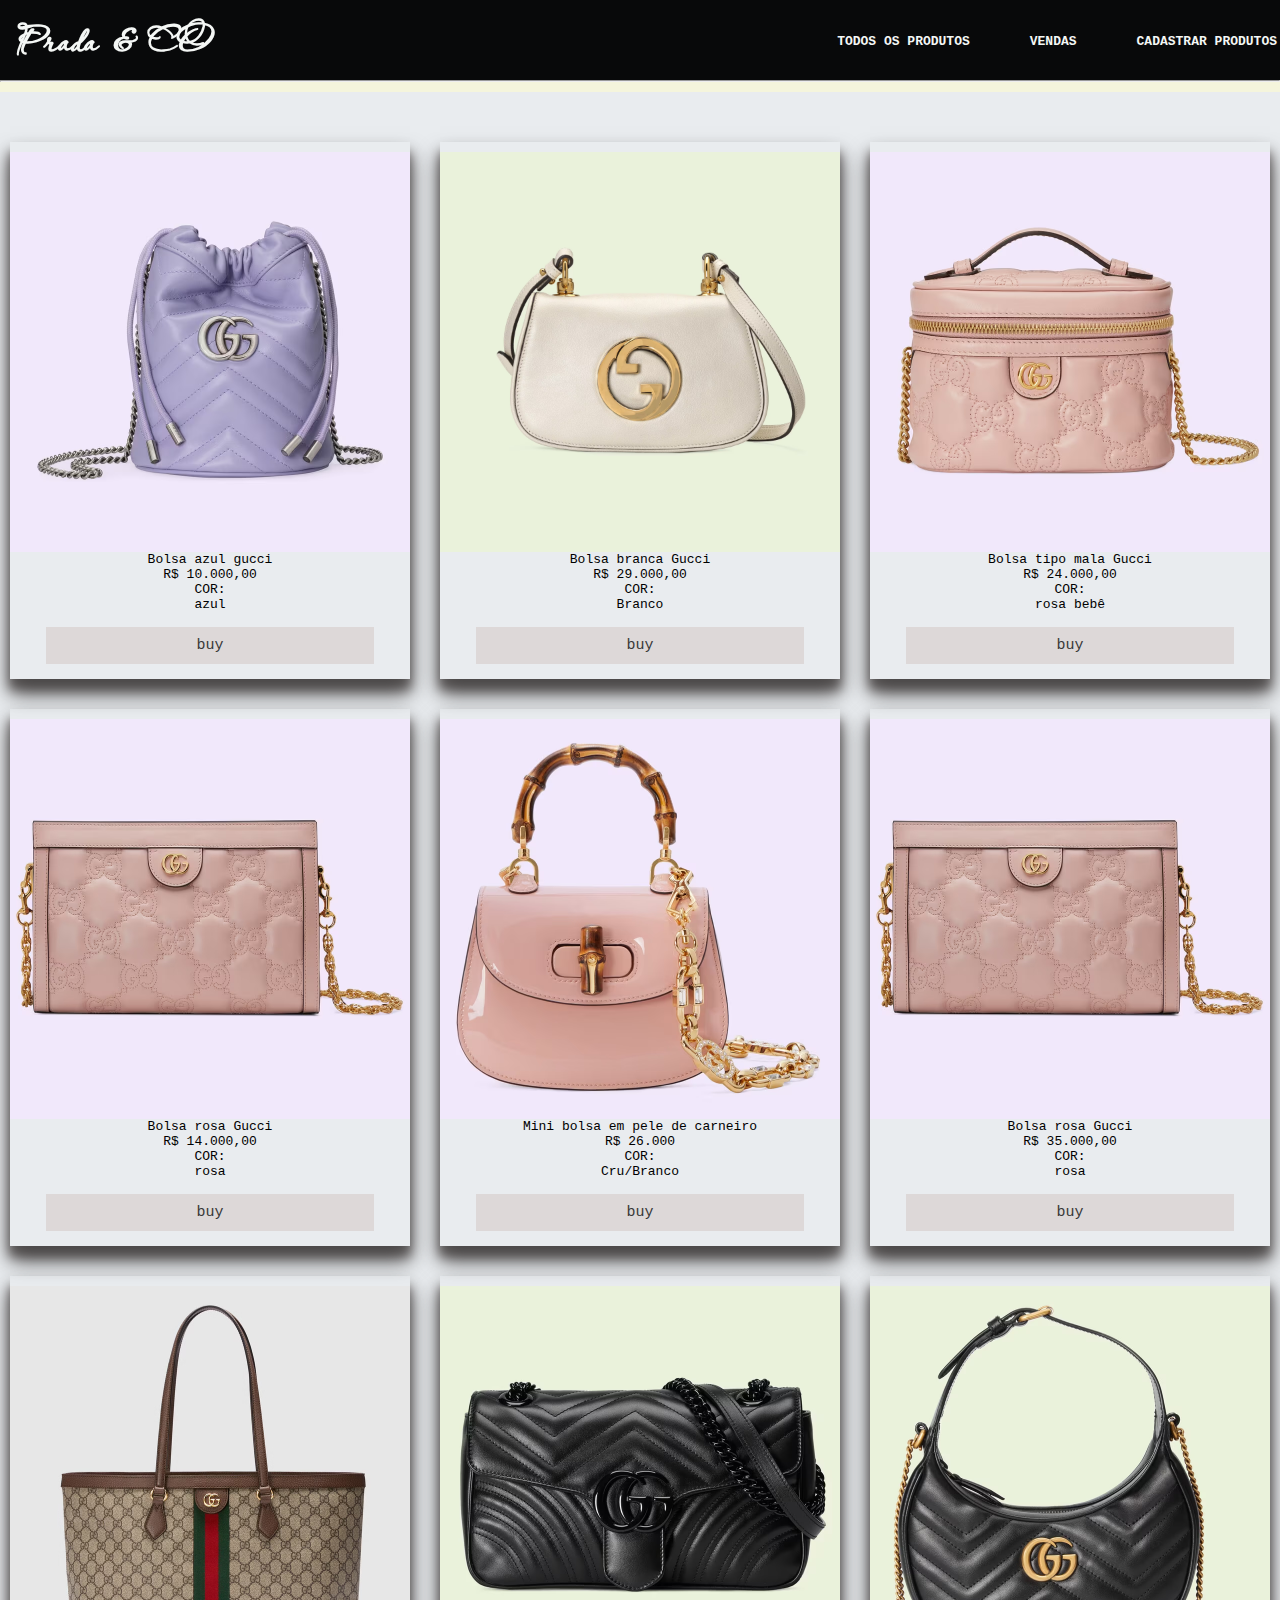
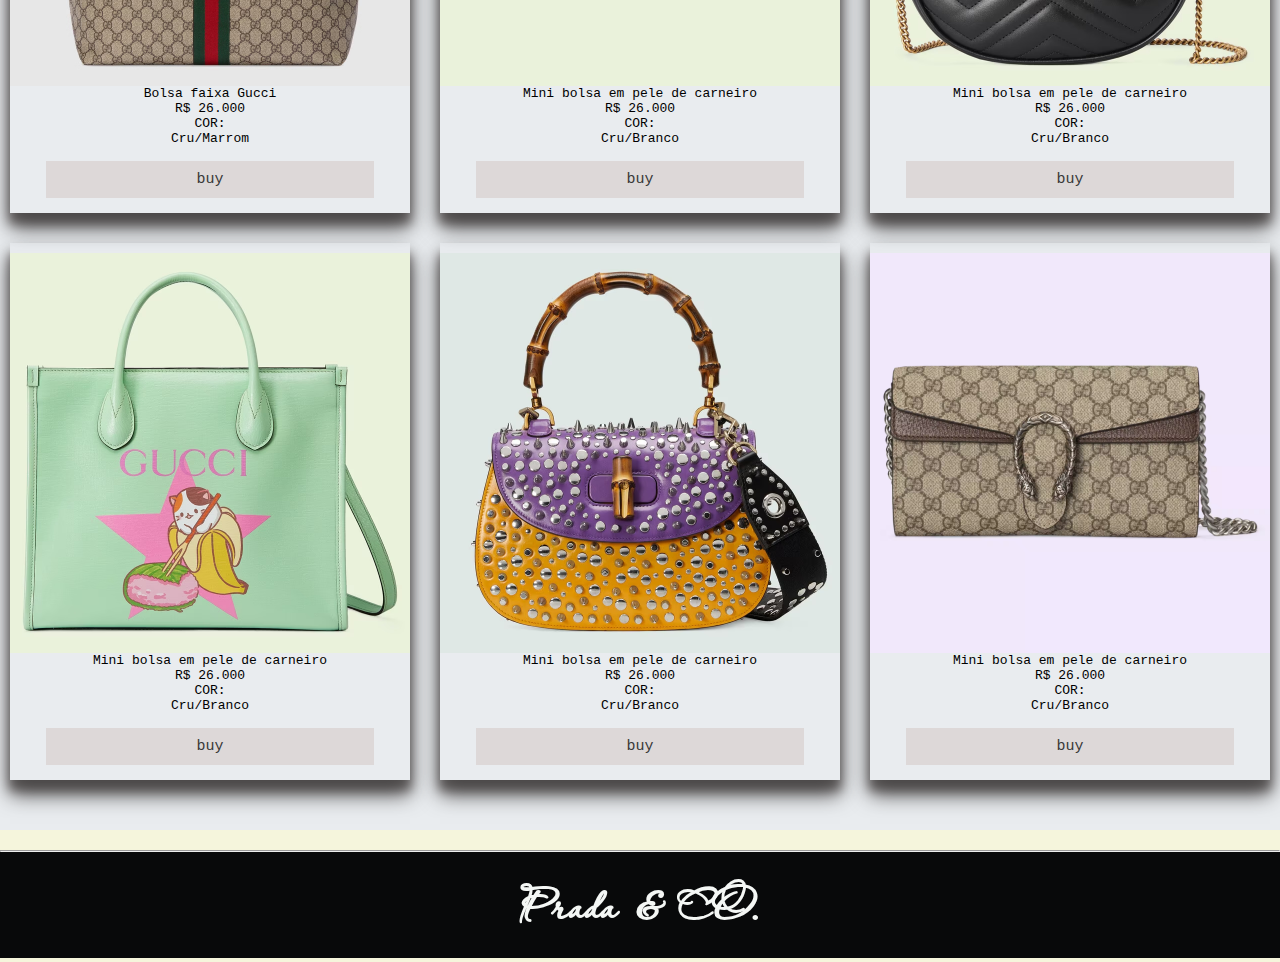
<file: vendasgucci.html>
<!DOCTYPE html>
<html lang="pt-br">

<head>
    <meta charset="UTF-8">
    <meta http-equiv="X-UA-Compatible" content="IE=edge">
    <meta name="viewport" content="width=device-width, initial-scale=1.0">
    <!-- <meta http-equiv="Content-Security-Policy"
        content="default-src 'self'; img-src 'self' https://*; child-src 'none';"> -->
    <meta name="description" content="E-commerce de bolsas de Grife">
    <meta name="author" content="Isabela Gonçalves">
    <title>VENDAS</title>
    <link rel="shortcut icon" href="imagens/logo.png" type="image/x-icon">
    <link rel="stylesheet" href="header.css">
    <link rel="stylesheet" href="card.css">
    <link rel="stylesheet" href="footer.css">

</head>

<body>
    <header>
        <nav class="navbar">
            <a class="logo" href="index.html">
                Prada & CO
            </a>
            <ul class="navmenu">
                <li>
                    <a href="produtoscadastrados.html" class="navlink">
                        TODOS OS PRODUTOS
                    </a>

                </li>
                <li>
                    <a href="vendas.html" class="navlink">
                        VENDAS
                    </a>
                </li>
                <li>
                    <a href="cadastrarprodutos.html" class="navlink">
                        CADASTRAR PRODUTOS
                    </a>
                </li>
            </ul>
        </nav>
    </header>
    <hr>
   


    <nav>
        <main>
            <div class="container">

                <div class="produto">
                <p>
                    <img src="imagens/bolsaazulgucci.avif" height="400" width="400" alt="imagem bolsa">
                    Bolsa azul gucci<br>
                    R$ 10.000,00<br>
                    COR:<br>
                    azul<br>
                    <button>buy</button>
                </p>
                </div>


                <div class="produto">
                <p>
                    <img src="imagens/bolsabrancagucci.avif" height="400" width="400" alt="imagem bolsa">
                    Bolsa branca Gucci<br>
                    R$ 29.000,00<br>
                    COR:<br>
                    Branco<br>
                    <button>buy</button>
                </p>
                </div>

                <div class="produto">
                <p>
                    <img src="imagens/bolsamalagucci.avif" height="400" width="400" alt="imagem bolsa">
                    Bolsa tipo mala Gucci<br>
                    R$ 24.000,00<br>
                    COR:<br>
                    rosa bebê<br>
                    <button>buy</button>
                </p>
                </div>


                <div class="produto">
                <p>
                    <img src="imagens/bolsarosagucci.avif" height="400" width="400" alt="imagem bolsa">
                    Bolsa rosa Gucci<br>
                    R$ 14.000,00<br>
                    COR:<br>
                    rosa<br>
                    <button>buy</button>
                </p>
                </div>

                <div class="produto">
                <p>
                    <img src="imagens/bolsarosagucci2.avif" height="400" width="400" alt="imagem bolsa">
                    Mini bolsa em pele de carneiro<br>
                    R$ 26.000<br>
                    COR:<br>
                    Cru/Branco<br>
                    <button>buy</button>
                </p>
                </div>

                <div class="produto">
                <p>
                    <img src="imagens/bolsarosagucci.avif" height="400" width="400" alt="imagem bolsa">
                    Bolsa rosa Gucci<br>
                    R$ 35.000,00<br>
                    COR:<br>
                    rosa<br>
                    <button>buy</button>
                </p>
                </div>


                <div class="produto">
                <p>
                    <img src="imagens/bolsafaixagucci.avif" height="400" width="400" alt="imagem bolsa">
                    Bolsa faixa Gucci<br>
                    R$ 26.000<br>
                    COR:<br>
                    Cru/Marrom<br>
                    <button>buy</button>
                </p>
                </div>

                <div class="produto">
                <p>
                    <img src="imagens/bolsapretagucci2.avif" height="400" width="400" alt="imagem bolsa">
                    Mini bolsa em pele de carneiro<br>
                    R$ 26.000<br>
                    COR:<br>
                    Cru/Branco<br>
                    <button>buy</button>
                </p>
                </div>

                <div class="produto">
                <p>
                    <img src="imagens/bolsapretagucci.avif" height="400" width="400" alt="imagem bolsa">
                    Mini bolsa em pele de carneiro<br>
                    R$ 26.000<br>
                    COR:<br>
                    Cru/Branco<br>
                    <button>buy</button>
                </p>
                </div>


                <div class="produto">
                <p>
                    <img src="imagens/bolsacoloridagucci.avif" height="400" width="400" alt="imagem bolsa">
                    Mini bolsa em pele de carneiro<br>
                    R$ 26.000<br>
                    COR:<br>
                    Cru/Branco<br>
                    <button>buy</button>
                </p>
                </div>

                <div class="produto">
                <p>
                    <img src="imagens/bolsacoloridagucci2.avif" height="400" width="400" alt="imagem bolsa">
                    Mini bolsa em pele de carneiro<br>
                    R$ 26.000<br>
                    COR:<br>
                    Cru/Branco<br>
                    <button>buy</button>
                </div>
                <div class="produto">
                <p>
                    <img src="imagens/bolsamarromgucci.avif" height="400" width="400" alt="imagem bolsa">
                    Mini bolsa em pele de carneiro<br>
                    R$ 26.000<br>
                    COR:<br>
                    Cru/Branco<br>
                    <button>buy</button>
                </p>
                </div>

            </div>
        </main>
    </nav>
    
    <hr>
        <footer class="containerfooter">
        
                <div class="itemsfooter">
                <h2>Prada & CO.</h2>
                </div>
                
        </footer>
    
</body>

</html>
</file>
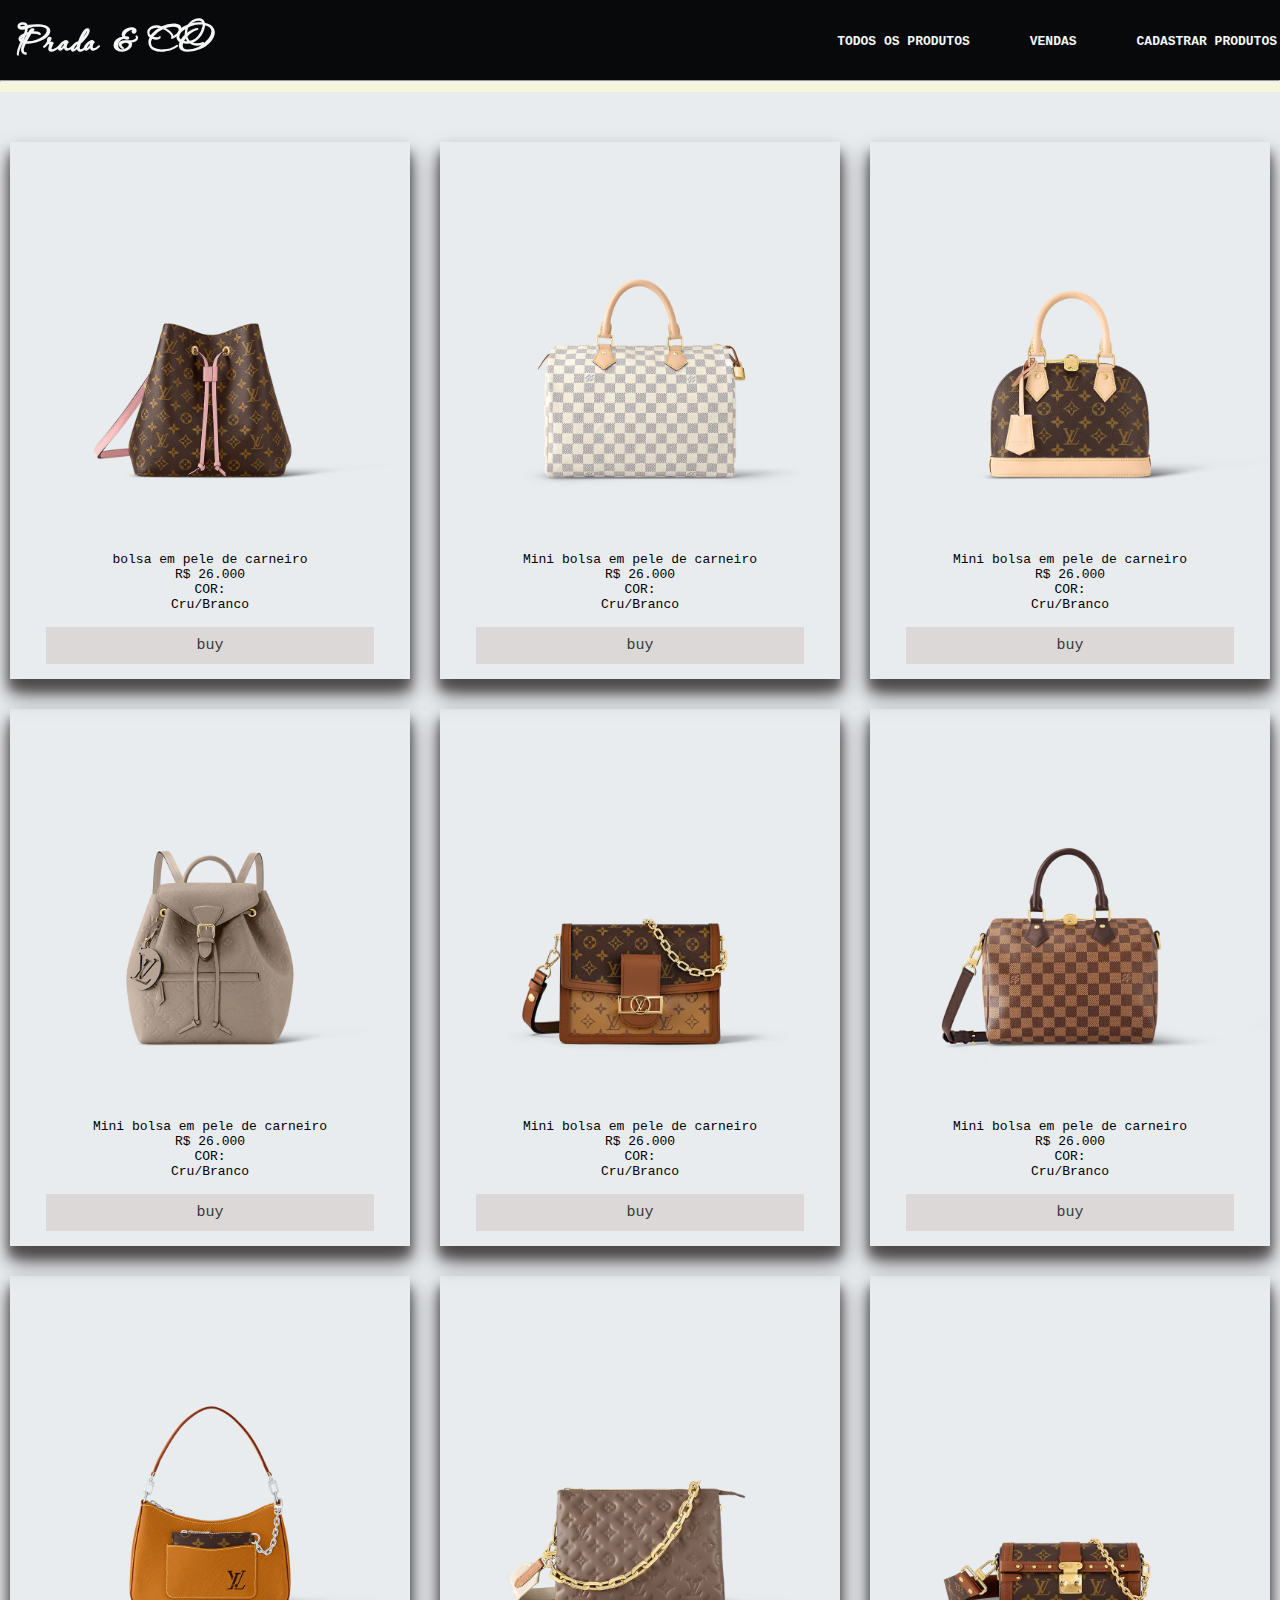
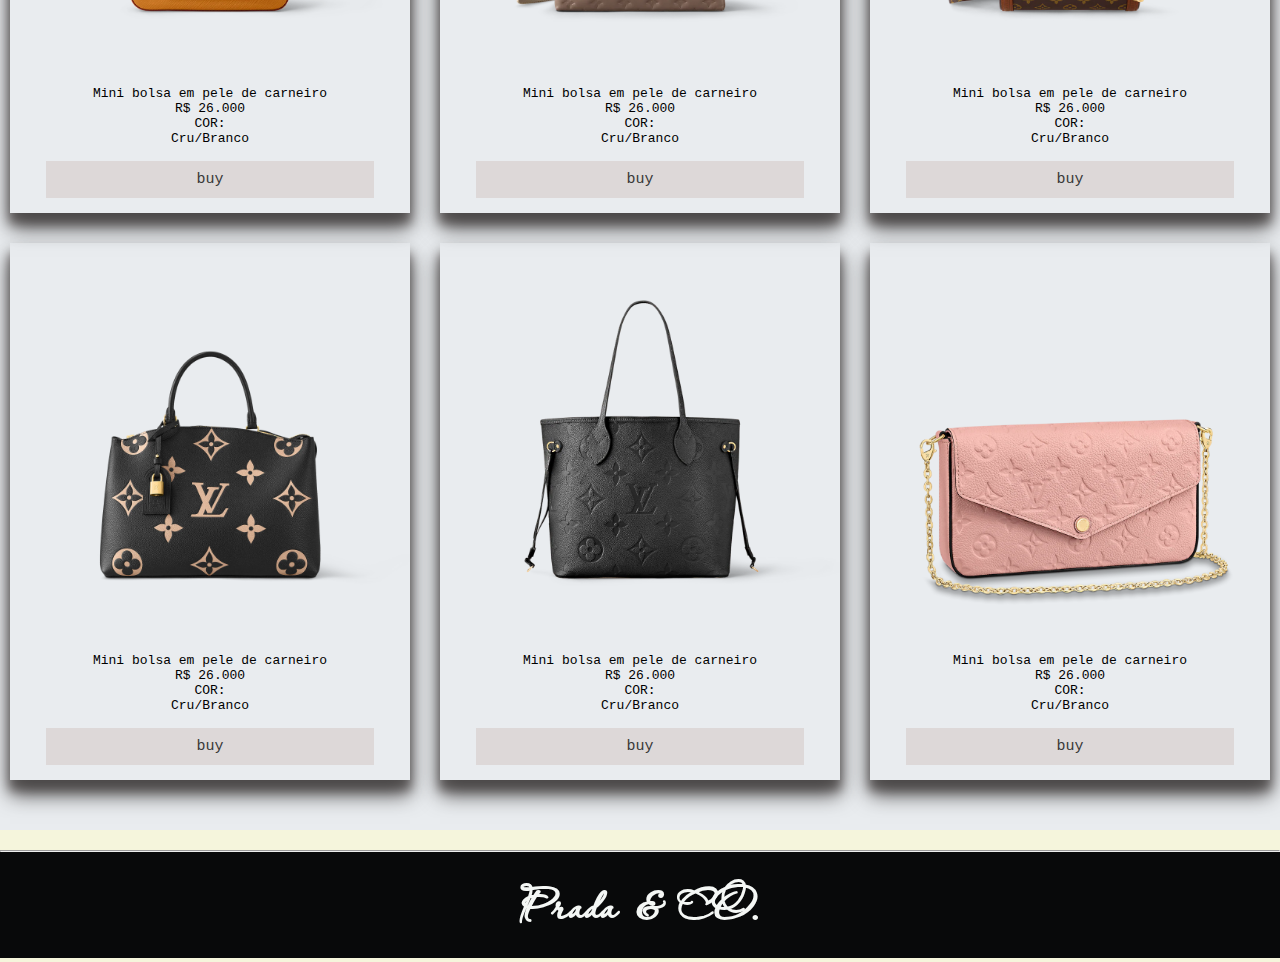
<file: vendaslv.html>
<!DOCTYPE html>
<html lang="pt-br">

<head>
    <meta charset="UTF-8">
    <meta http-equiv="X-UA-Compatible" content="IE=edge">
    <meta name="viewport" content="width=device-width, initial-scale=1.0">
    <!-- <meta http-equiv="Content-Security-Policy"
        content="default-src 'self'; img-src 'self' https://*; child-src 'none';"> -->
    <meta name="description" content="E-commerce de bolsas de Grife">
    <meta name="author" content="Isabela Gonçalves">
    <title>VENDAS</title>
    <link rel="shortcut icon" href="imagens/logo.png" type="image/x-icon">
    <link rel="stylesheet" href="header.css">
    <link rel="stylesheet" href="card.css">
    <link rel="stylesheet" href="footer.css">

</head>

<body>
    <header>
        <nav class="navbar">
            <a class="logo" href="index.html">
                Prada & CO
            </a>
            <ul class="navmenu">
                <li>
                    <a href="produtoscadastrados.html" class="navlink">
                        TODOS OS PRODUTOS
                    </a>

                </li>
                <li>
                    <a href="vendas.html" class="navlink">
                        VENDAS
                    </a>
                </li>
                <li>
                    <a href="cadastrarprodutos.html" class="navlink">
                        CADASTRAR PRODUTOS
                    </a>
                </li>
            </ul>
        </nav>
    </header>
    <hr>
   


    <nav>
        <main>
            <div class="container">
                <div class="produto">
                    <img src="imagens/louisvuitton/bolsaalçcarosalv.webp" alt="imagem bolsa">
                    <p>
                        bolsa em pele de carneiro<br>
                        R$ 26.000<br>
                        COR:<br>
                        Cru/Branco<br>
                        <button>buy</button>
                    </p>
                </div>
                <div class="produto">
                    <img src="imagens/louisvuitton/bolsabrancalv.webp"  alt="imagem bolsa">
                    <p>
                        Mini bolsa em pele de carneiro<br>
                        R$ 26.000<br>
                        COR:<br>
                        Cru/Branco<br>
                        <button>buy</button>
                    </p>
                </div>

                <div class="produto">
                    <img src="imagens/louisvuitton/bolsacbrancalv.webp"  alt="imagem bolsa">
                    <p>
                        Mini bolsa em pele de carneiro<br>
                        R$ 26.000<br>
                        COR:<br>
                        Cru/Branco<br>
                        <button>buy</button>
                    </p>
                </div>


                <div class="produto">
                    <img src="imagens/louisvuitton/bolsacinzalv.webp"  alt="imagem bolsa">
                    <p>
                        Mini bolsa em pele de carneiro<br>
                        R$ 26.000<br>
                        COR:<br>
                        Cru/Branco<br>
                        <button>buy</button>
                    </p>
                </div>
                <div class="produto">
                    <img src="imagens/louisvuitton/bolsacoloridalv.webp"  alt="imagem bolsa">
                    <p>
                        Mini bolsa em pele de carneiro<br>
                        R$ 26.000<br>
                        COR:<br>
                        Cru/Branco<br>
                        <button>buy</button>
                    </p>
                </div>
                <div class="produto">
                    <img src="imagens/louisvuitton/bolsagrandemarromlv.webp"  alt="imagem bolsa">
                    <p>
                        Mini bolsa em pele de carneiro<br>
                        R$ 26.000<br>
                        COR:<br>
                        Cru/Branco<br>
                        <button>buy</button>
                    </p>
                </div>

                <div class="produto">
                    <img src="imagens/louisvuitton/bolsalaranjalv.webp"  alt="imagem bolsa">
                    <p>
                        Mini bolsa em pele de carneiro<br>
                        R$ 26.000<br>
                        COR:<br>
                        Cru/Branco<br>
                        <button>buy</button>
                    </p>
                </div>
                <div class="produto">
                    <img src="imagens/louisvuitton/bolsamarromlv.webp"  alt="imagem bolsa">
                    <p>
                        Mini bolsa em pele de carneiro<br>
                        R$ 26.000<br>
                        COR:<br>
                        Cru/Branco<br>
                        <button>buy</button>
                    </p>
                </div>
                <div class="produto">
                    <img src="imagens/louisvuitton/bolsapequenalv.webp"  alt="imagem bolsa">
                    <p>
                        Mini bolsa em pele de carneiro<br>
                        R$ 26.000<br>
                        COR:<br>
                        Cru/Branco<br>
                        <button>buy</button>
                    </p>

                </div>
                <div class="produto">
                    <img src="imagens/louisvuitton/bolsapretalv.webp"  alt="imagem bolsa">
                    <p>
                        Mini bolsa em pele de carneiro<br>
                        R$ 26.000<br>
                        COR:<br>
                        Cru/Branco<br>
                        <button>buy</button>
                    </p>
                </div>
                <div class="produto">
                    <img src="imagens/louisvuitton/bolsapretalv2.webp"  alt="imagem bolsa">
                    <p>
                        Mini bolsa em pele de carneiro<br>
                        R$ 26.000<br>
                        COR:<br>
                        Cru/Branco<br>
                        <button>buy</button>
                    </p>
                </div>

                <div class="produto">
                    <img src="imagens/louisvuitton/bolsarosalv.webp"  alt="imagem bolsa">
                    <p>
                        Mini bolsa em pele de carneiro<br>
                        R$ 26.000<br>
                        COR:<br>
                        Cru/Branco<br>
                        <button>buy</button>
                    </p>
                </div>
            </div>
        </main>
    </nav>

    
    <hr>
        <footer class="containerfooter">
        
                <div class="itemsfooter">
                <h2>Prada & CO.</h2>
                </div>
                
        </footer>
    
</body>

</html>
</file>
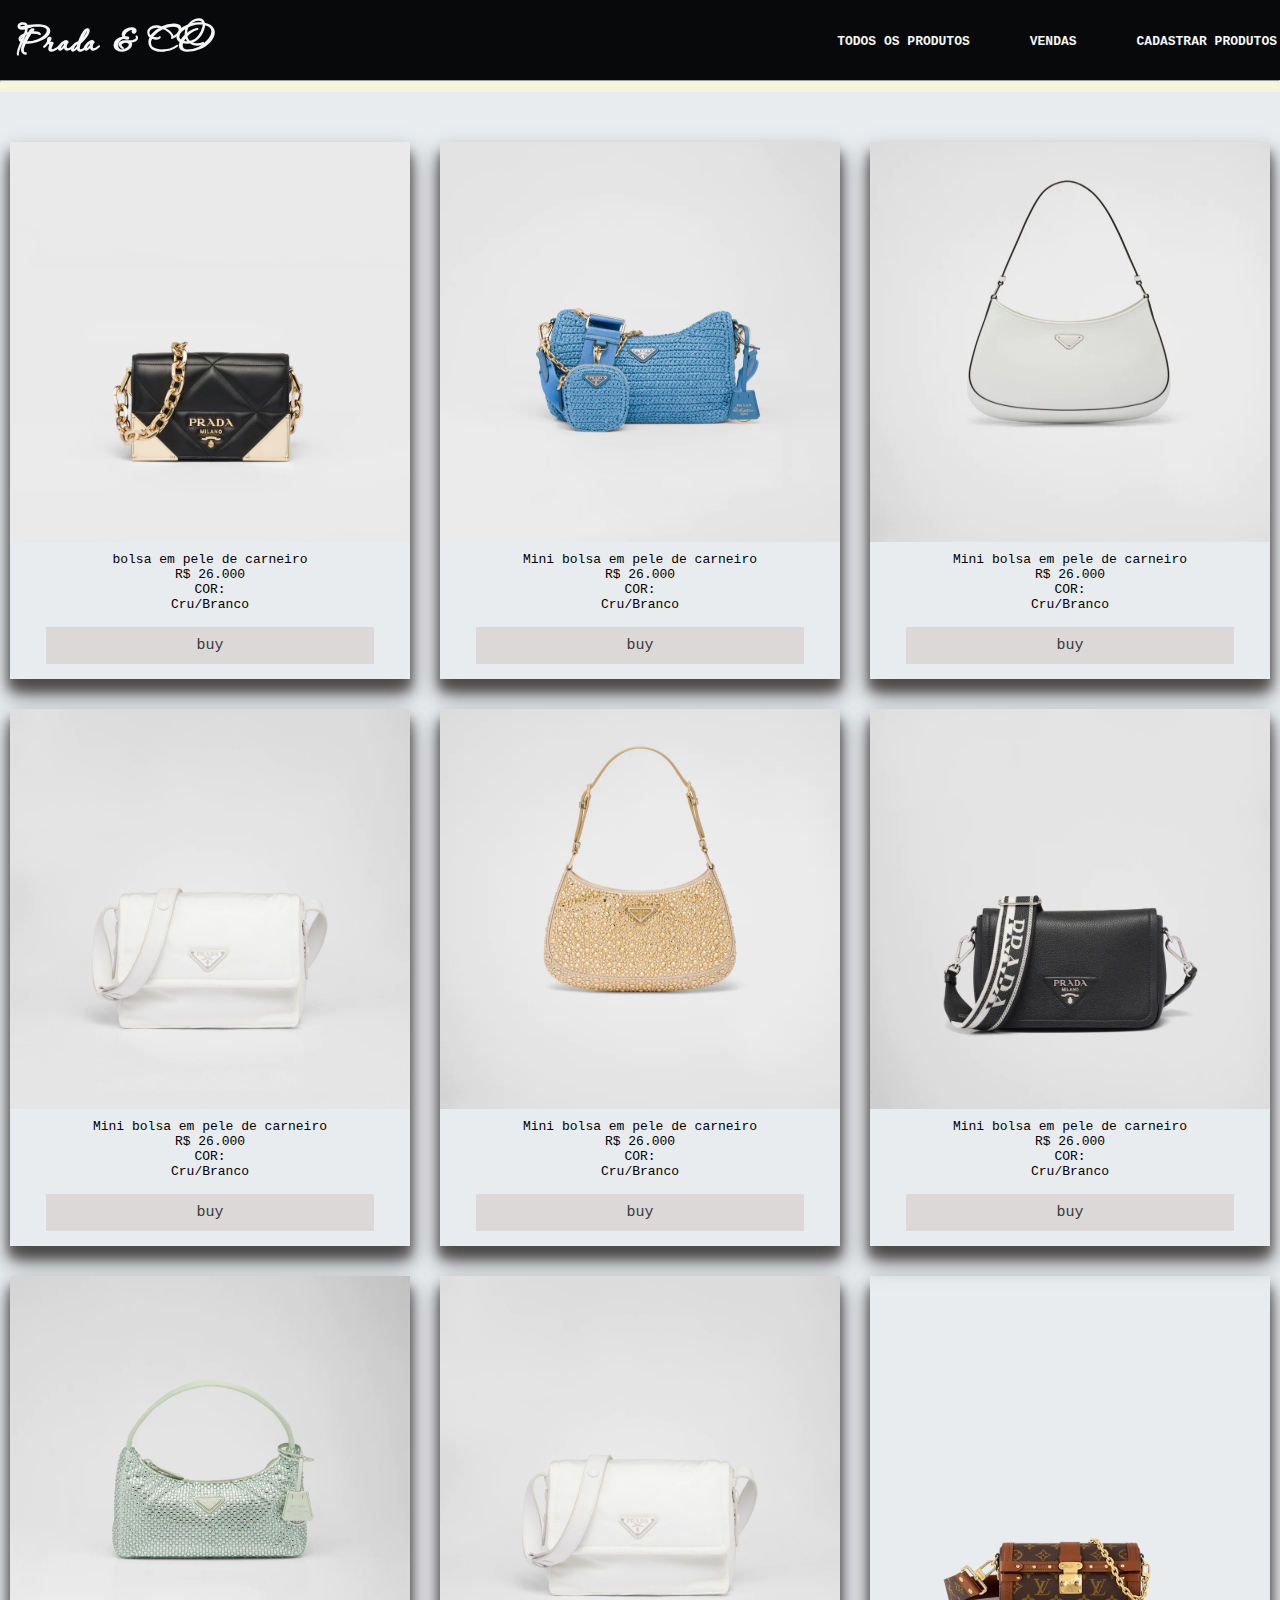
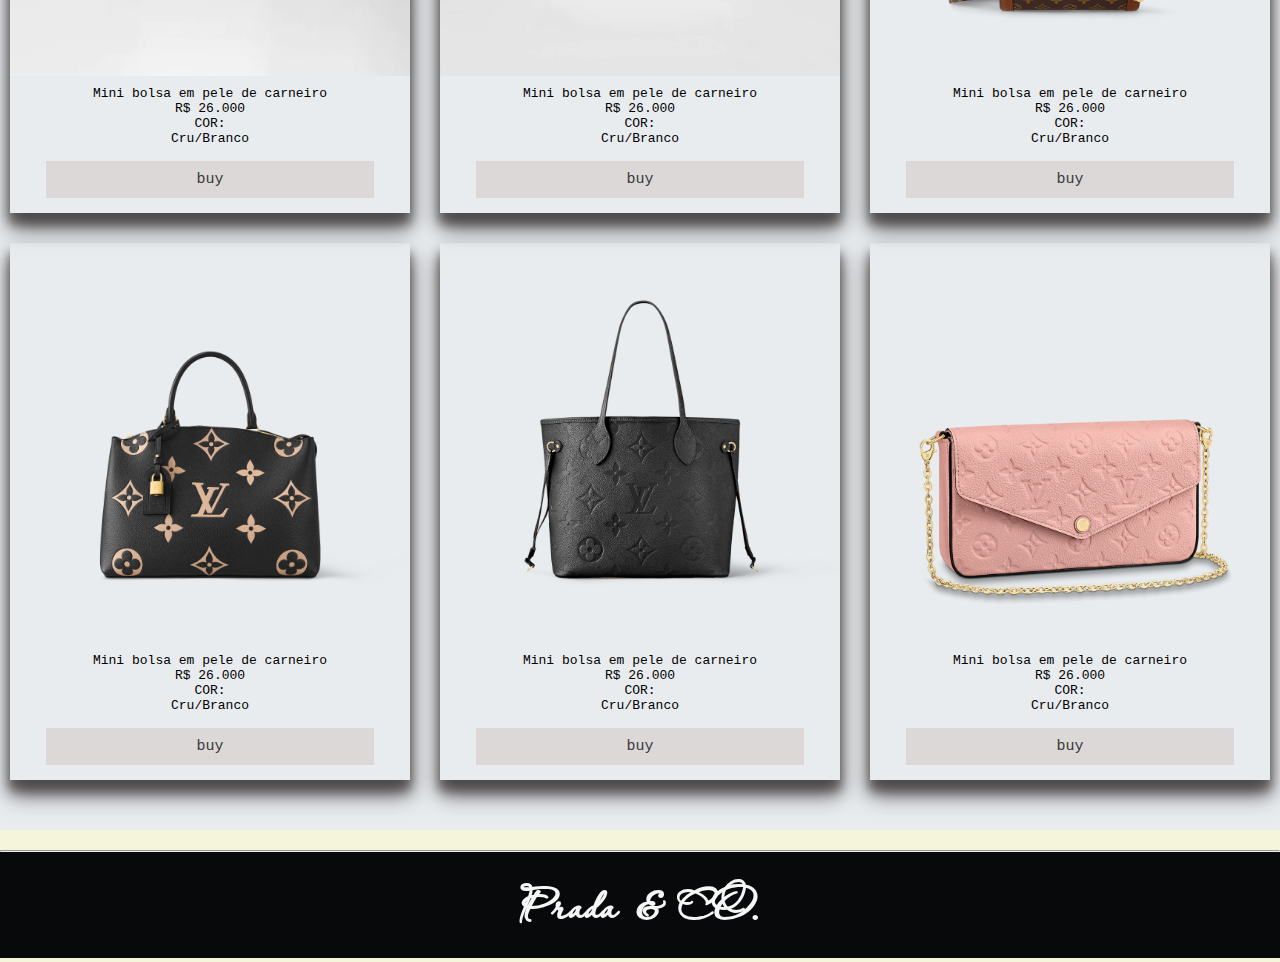
<file: vendasprada.html>
<!DOCTYPE html>
<html lang="pt-br">

<head>
    <meta charset="UTF-8">
    <meta http-equiv="X-UA-Compatible" content="IE=edge">
    <meta name="viewport" content="width=device-width, initial-scale=1.0">
    <!-- <meta http-equiv="Content-Security-Policy"
        content="default-src 'self'; img-src 'self' https://*; child-src 'none';"> -->
    <meta name="description" content="E-commerce de bolsas de Grife">
    <meta name="author" content="Isabela Gonçalves">
    <title>VENDAS</title>
    <link rel="shortcut icon" href="imagens/logo.png" type="image/x-icon">
    <link rel="stylesheet" href="header.css">
    <link rel="stylesheet" href="card.css">
    <link rel="stylesheet" href="footer.css">

</head>

<body>
    <header>
        <nav class="navbar">
            <a class="logo" href="index.html">
                Prada & CO
            </a>
            <ul class="navmenu">
                <li>
                    <a href="produtoscadastrados.html" class="navlink">
                        TODOS OS PRODUTOS
                    </a>

                </li>
                <li>
                    <a href="vendas.html" class="navlink">
                        VENDAS
                    </a>
                </li>
                <li>
                    <a href="cadastrarprodutos.html" class="navlink">
                        CADASTRAR PRODUTOS
                    </a>
                </li>
            </ul>
        </nav>
    </header>
    <hr>
   


    <nav>
        <main>
            <div class="container">
                <div class="produto">
                    <img src="imagens/bolsa pretae dourada.webp" alt="imagem bolsa">
                    <p>
                        bolsa em pele de carneiro<br>
                        R$ 26.000<br>
                        COR:<br>
                        Cru/Branco<br>
                        <button>buy</button>
                    </p>
                </div>
                <div class="produto">
                    <img src="imagens/bolsaazul.jpeg"  alt="imagem bolsa">
                    <p>
                        Mini bolsa em pele de carneiro<br>
                        R$ 26.000<br>
                        COR:<br>
                        Cru/Branco<br>
                        <button>buy</button>
                    </p>
                </div>

                <div class="produto">
                    <img src="imagens/bolsabranca.jpeg"  alt="imagem bolsa">
                    <p>
                        Mini bolsa em pele de carneiro<br>
                        R$ 26.000<br>
                        COR:<br>
                        Cru/Branco<br>
                        <button>buy</button>
                    </p>
                </div>


                <div class="produto">
                    <img src="imagens/bolsabranca.webp"  alt="imagem bolsa">
                    <p>
                        Mini bolsa em pele de carneiro<br>
                        R$ 26.000<br>
                        COR:<br>
                        Cru/Branco<br>
                        <button>buy</button>
                    </p>
                </div>
                <div class="produto">
                    <img src="imagens/bolsadourada.jpeg"  alt="imagem bolsa">
                    <p>
                        Mini bolsa em pele de carneiro<br>
                        R$ 26.000<br>
                        COR:<br>
                        Cru/Branco<br>
                        <button>buy</button>
                    </p>
                </div>
                <div class="produto">
                    <img src="imagens/bolsap&b.webp"  alt="imagem bolsa">
                    <p>
                        Mini bolsa em pele de carneiro<br>
                        R$ 26.000<br>
                        COR:<br>
                        Cru/Branco<br>
                        <button>buy</button>
                    </p>
                </div>

                <div class="produto">
                    <img src="imagens/bolsaprata2.jpeg"  alt="imagem bolsa">
                    <p>
                        Mini bolsa em pele de carneiro<br>
                        R$ 26.000<br>
                        COR:<br>
                        Cru/Branco<br>
                        <button>buy</button>
                    </p>
                </div>
                <div class="produto">
                    <img src="imagens/bolsabranca.webp"  alt="imagem bolsa">
                    <p>
                        Mini bolsa em pele de carneiro<br>
                        R$ 26.000<br>
                        COR:<br>
                        Cru/Branco<br>
                        <button>buy</button>
                    </p>
                </div>
                <div class="produto">
                    <img src="imagens/louisvuitton/bolsapequenalv.webp"  alt="imagem bolsa">
                    <p>
                        Mini bolsa em pele de carneiro<br>
                        R$ 26.000<br>
                        COR:<br>
                        Cru/Branco<br>
                        <button>buy</button>
                    </p>

                </div>
                <div class="produto">
                    <img src="imagens/louisvuitton/bolsapretalv.webp"  alt="imagem bolsa">
                    <p>
                        Mini bolsa em pele de carneiro<br>
                        R$ 26.000<br>
                        COR:<br>
                        Cru/Branco<br>
                        <button>buy</button>
                    </p>
                </div>
                <div class="produto">
                    <img src="imagens/louisvuitton/bolsapretalv2.webp"  alt="imagem bolsa">
                    <p>
                        Mini bolsa em pele de carneiro<br>
                        R$ 26.000<br>
                        COR:<br>
                        Cru/Branco<br>
                        <button>buy</button>
                    </p>
                </div>

                <div class="produto">
                    <img src="imagens/louisvuitton/bolsarosalv.webp"  alt="imagem bolsa">
                    <p>
                        Mini bolsa em pele de carneiro<br>
                        R$ 26.000<br>
                        COR:<br>
                        Cru/Branco<br>
                        <button>buy</button>
                    </p>
                </div>
            </div>
        </main>
    </nav>

    
    <hr>
        <footer class="containerfooter">
        
                <div class="itemsfooter">
                <h2>Prada & CO.</h2>
                </div>
                
        </footer>
    
</body>

</html>
</file>
<file: header.css>
@import url('https://fonts.googleapis.com/css2?family=Passions+Conflict&display=swap');
*{
    padding: 0;
    margin: 0;
    box-sizing: border-box;
    font-family: sans-serif;

}
header{
    background-color: #08090a;
}

li{
    list-style: none;
}

.logo{
    font-size: 50px;
    font-family: 'Passions Conflict', cursive;

}

a{
    color: #f4f7f5;
    text-decoration: none;
    font-family: monospace;
    font-weight: bold;
}

.navbar{
    min-height: 80px;
    display: flex;
    align-items: center;
    justify-content: space-between;
    padding:3px 3px 3px 18px;
}

img{
   height:20px;
}

.navmenu{
    display: flex;
    align-items: end;
    gap:60px   
}
.navlink{
    transition: 0.5s;
}
   
.navlink:hover{
    color: #6c757d;
}


.container{
    display: grid;
    grid-template-columns: 1fr 1fr;
    grid-template-rows: 800px;
    align-items: center;
    justify-items: center;
    justify-content: center;
    align-content: center;
   
}

.items{
    padding: 40px;
    align-self: center;
    box-shadow: 10px 10px 20px rgb(116, 110, 110);
    margin-left: 50px;
    background-color: rgb(201, 190, 190);

    
}
.itemsimg1{
    height: 50%;
}

.itemsimg2{
    height: 643px;
    width: 515px;
}

.item{
    display: flex;
    flex-direction: row;
    justify-content: center;
    height: 50%;
    padding: 50px;
}
.item video{
    box-shadow: 10px 10px 20px rgb(116, 110, 110);

}

.container2{
        display: grid;
        grid-template-columns: 1fr 1fr;
        grid-template-rows: 800px;
        align-items: center;
        justify-items: center;
        justify-content: center;
        align-content: center;
}
</file>
<file: main.css>
@import url('https://fonts.googleapis.com/css2?family=Outfit&family=Roboto+Mono:wght@200&display=swap');
@import url('https://fonts.googleapis.com/css2?family=Alegreya&family=Outfit&family=Roboto+Mono:wght@200&display=swap');


.videoinicial{
    display: flex;
    flex-direction: row;
    justify-content: center;
    height: 50%;
    padding: 50px;
}
.videoinicial img{
    /* box-shadow: 10px 10px 20px rgb(116, 110, 110); */
    padding: 5px;
    width: 1300px;
    height: 731px;

}

.container0{
    min-height: 250px;
    display: flex;
    align-items: center;
    justify-content:space-around;
    padding:10px;
    background-color: #f4f7f5;
    /* box-shadow: #575a5e; */
    border-top: solid black;
    border-bottom: solid black;
}
.container0 img:hover{
    width: 200px;
    height: 200px;
    transition: 0.5s;
    cursor: pointer;

}

.prada:hover{
    height: 48px !important;
    width: 300px !important;
    transition: 0.5s;
    cursor: pointer;
}

.prada{
    height: 32px;
    width: 200px;
}

.fendi{
    height: 100px;
    width: 100px;
}
.lv{
    height: 100px;
    width: 100px;
}
.gucci{
    height: 100px;
    width: 100px;
}


/* .container{
    display: grid;
    grid-template-columns: 1fr 1fr;
    grid-template-rows: 800px;
    align-items: center;
    justify-items: center;
    justify-content: center;
    align-content: center;
   
} */

/* .items{
    padding: 5px;
    align-self: center;
    box-shadow: 10px 10px 20px rgb(116, 110, 110);
    margin-left: 50px;
    background-color: rgb(201, 190, 190);
/* } */
/*    
.items3 img{
    height: 730px;
    width: 1300px;
    box-shadow: 10px 10px 20px rgb(116, 110, 110);
    padding: 5px;
    margin: 30px;
}  */


.itemsimg1{
    height: 50%;
}

.itemsimg2{
    height: 643px;
    width: 515px;
}


.container2{
    display: grid;
    grid-template-columns: 1fr;
    grid-template-rows: 600px;
    align-items: center;
    justify-items: center;
    justify-content: center;
    align-content: center;
    padding: 40px;
}

.items1 h2{
    font-family: 'Outfit', sans-serif;
    font-family: 'Roboto Mono', monospace;
    font-size: 80px;
    text-align: center;
    animation: animate 
    1.5s linear infinite;

}

@keyframes animate {
    0% {
    opacity: 0;
    }
    
    50% {
    opacity: 0.7;
    }
    
    100% {
    opacity: 0;
    }
    }

.items1 p{
    font-family: 'Alegreya', serif;
    font-family: 'Outfit', sans-serif;
    font-family: 'Roboto Mono', monospace;
    text-align: center;
    padding-top: 30px;
    font-size: 40px;
    color: #575a5e;
    display:block;
    

    
    
}
.paragrafo p:hover{
    transform: translate(0px, -8px);
    color: rgb(39, 38, 38);
    cursor: pointer;
}

.paragrafo{
    padding-top: 20px;
    display: flex;
    flex-direction: column;
    width: 300px;
    
}
.items1{
    width: 100%;
    display: flex;
    flex-direction: column;
    justify-self: center;
    align-items: center;
}

.container3{
    display: grid;
    grid-template-columns: auto auto auto auto;
    grid-template-rows: auto;
   
} 


 
.items3 img{
    box-shadow: 10px 10px 20px rgb(116, 110, 110);
    padding: 5px;
    margin: 30px;
} 

.container3 img{
    height: 317px;
    width: 317px;
}

.container3 img:hover{
    transition: 02s;
    color: rgb(39, 38, 38);
    cursor: pointer;
    -moz-opacity: 0.3;
	opacity: 0.3;
    
}
#mostrar{
    display: none;
}
.container3:hover #mostrar{
    display: block;
}
.chegou p{
    font-size: 40px;
    padding: 30px;
    margin-top: 40px;
    font-family: 'Outfit', sans-serif;
    font-family: 'Roboto Mono', monospace;
    text-align: center;
}
</file>
<file: footer.css>
@import url('https://fonts.googleapis.com/css2?family=Passions+Conflict&display=swap');

.containerfooter{
    min-height: 70px;
    display: flex;
    align-items: center;
    justify-content:space-around;
    padding:10px;
    background-color: #08090a;
   
}

.itemsfooter{
    justify-content: center;
    align-items: center;
    display: inline-flex;
    padding: 10px;
    background-color:  ##f4f7f5;
    
}

.itemsfooter h2{

    font-family: 'Passions Conflict', cursive;
    font-size: 60px;
    color:#f4f7f5;
}





main{
    background-color: #e9ecef;
}
</file>
<file: cadastrarprod.css>
@import url('https://fonts.googleapis.com/css2?family=Outfit&family=Roboto+Mono:wght@200&display=swap');
@import url('https://fonts.googleapis.com/css2?family=Alegreya&family=Outfit&family=Roboto+Mono:wght@200&display=swap');

main{
    width: 100%;
    padding: 10%;
}

.container{
    width: 400px;
    height: 300px;
    display: block;
    flex-direction: column;
    text-align: center;
    border: solid;
    padding: 10px; 
    border-radius: 10px;
    background-color: white;
    justify-content: center; 
    padding: 25px;  
}

.container label{
    font-family:  'Outfit', sans-serif;
    font-family: 'Roboto Mono', monospace;
   
}

div .item{
    display: flex;
    flex-direction: column;
    justify-content: center;
    justify-items: center;

}
.lab{
    padding: 10px;
}
</file>
<file: cadastrados.css>
@import url('https://fonts.googleapis.com/css2?family=Outfit&family=Roboto+Mono:wght@200&display=swap');
@import url('https://fonts.googleapis.com/css2?family=Alegreya&family=Outfit&family=Roboto+Mono:wght@200&display=swap');


table, th, tr, td, thead, tbody{
    border: 3px solid #a7a2a9;
    border-collapse: collapse;
    background-color: #f4f7f5;
    padding: 10px;
}
td img{
    height: 100px;
    width: 100px;


}

td{
    font-family: 'Alegreya', serif;
    font-family: 'Outfit', sans-serif;
    font-family: 'Roboto Mono', monospace;
}

th p{
    font-family: 'Alegreya', serif;
    font-family: 'Outfit', sans-serif;
    font-family: 'Roboto Mono', monospace;

}

.tabela{
    padding:50px;
    display: grid;
    grid-template-columns: auto auto;
    grid-template-rows: auto;
    gap: 30px;
}
</file>
<file: card.css>
body {
    background-color: beige;
    font-family: monospace;


}

.produto p {
    text-align: center;
    font-size: medium;
    margin-top: 10px;
    font-family: monospace;
    

}

.produto {
    box-shadow: 0 14px 20px rgb(73, 71, 71), 0 10px 10px rgb(116, 110, 110);
}


/* .container{
    display: block;
    background-color: beige;
    width: 30%;
    margin: 15px;
    box-sizing: border-box;
    float: left;
    border-radius: 20px;
    cursor: pointer;
    padding-top: 10px;
    box-shadow: 0 14px 20px rgba(0, 0, 0, 25), 0 10px 10px rgba(0, 0, 0, 22);
    transition: .4s;
    background-color: rgba(184, 184, 175, 0.918);
} */



/* .container:hover{
    box-shadow: 0 3px 6px black, 0 3px 6px black;
    transform: translate(0px, -8px);
} */

.produto img {
    width: 400px;
    height: 400px;
    text-align: center;
    margin: 0 auto;
    display: flex;

}

.container {
    gap: 30px;
    display: grid;
    grid-template-columns: 1fr 1fr 1fr;
    grid-template-rows: 1fr 1fr 1fr 1fr;
    padding: 50px;
    margin: 10px;
    margin-bottom: 20px;
}

button {
    font-family: monospace;
    padding: 10px 150px;
    background-color: rgb(221, 216, 216);
    border: none;
    color: rgb(56, 56, 56);
    text-align: center;
    text-decoration: none;
    display: inline-block;
    font-size: 15px;
    margin: 15px 5px;
    cursor: pointer;
    
}

button:hover{
    box-shadow: 3px 3px 6px rgb(116, 110, 110), 3px 3px 6px rgb(73, 71, 71);
    transform: translate(0px, -8px);
}
</file>
